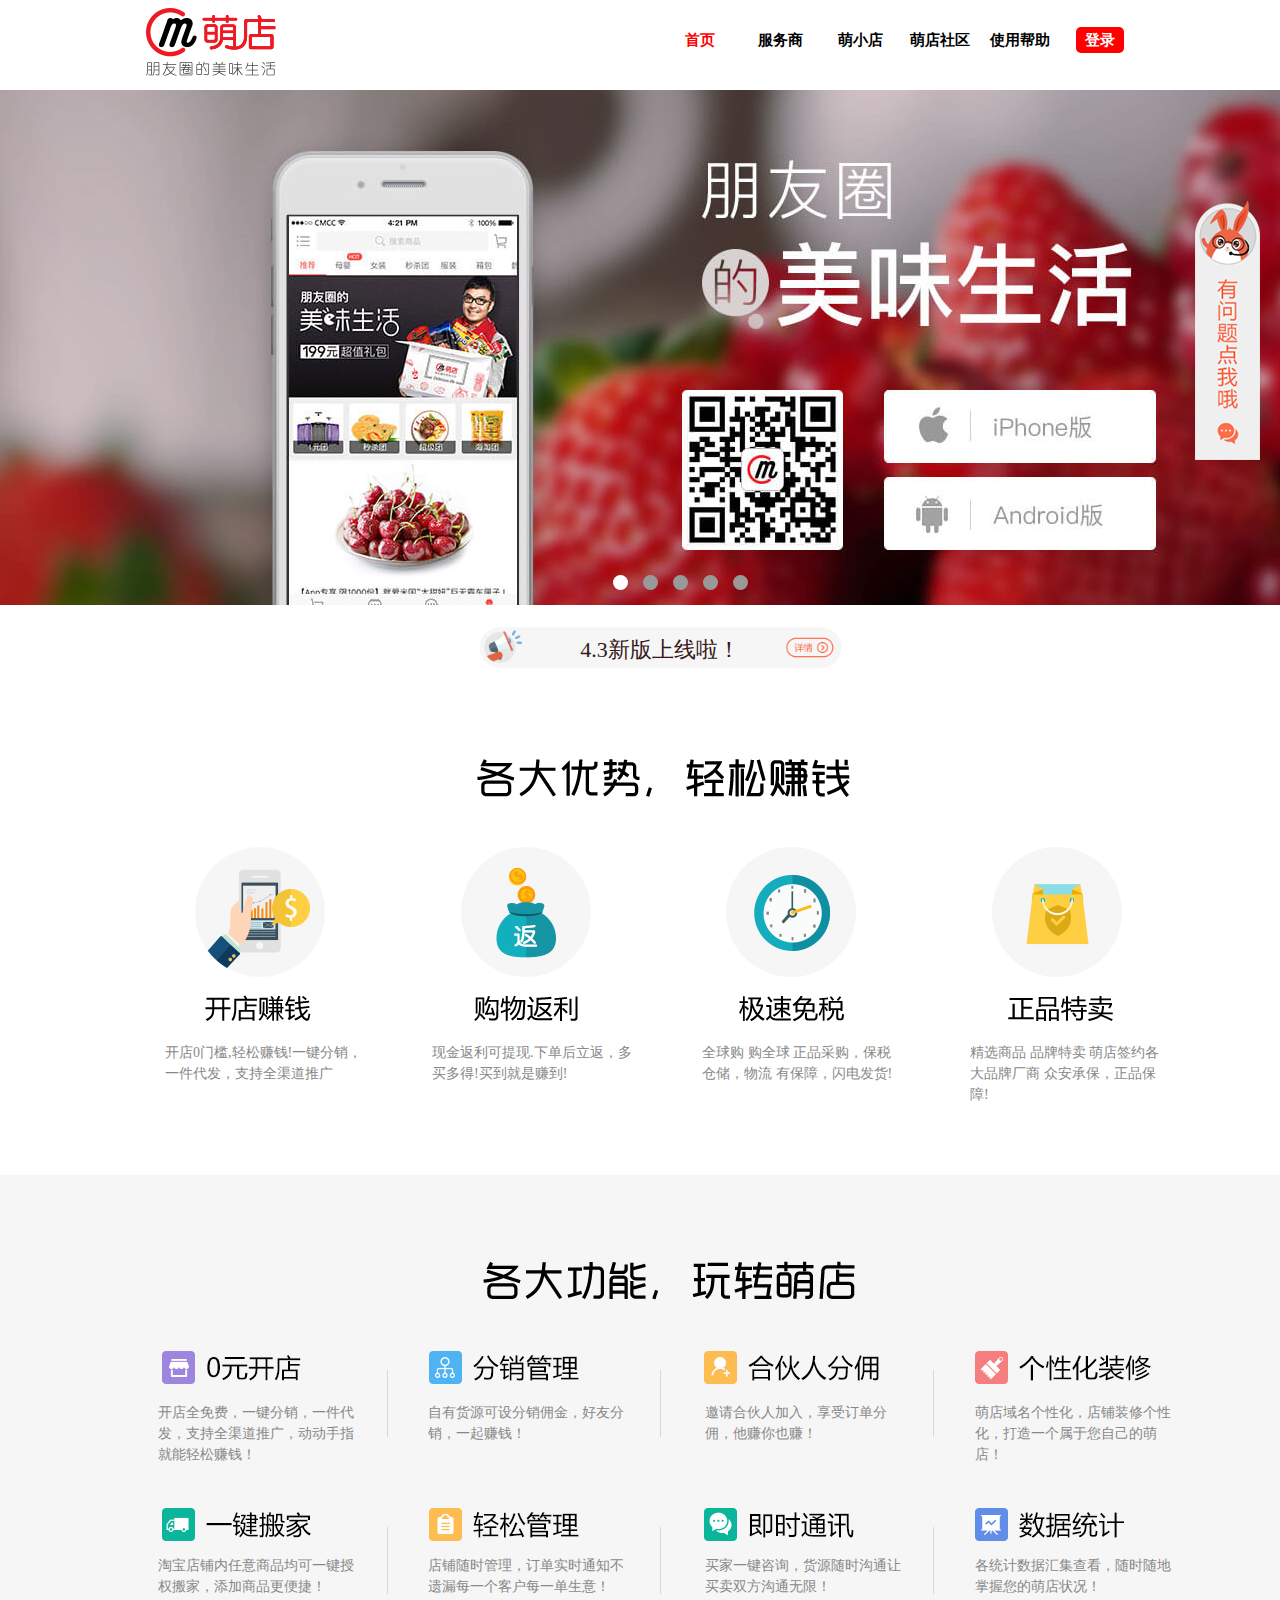
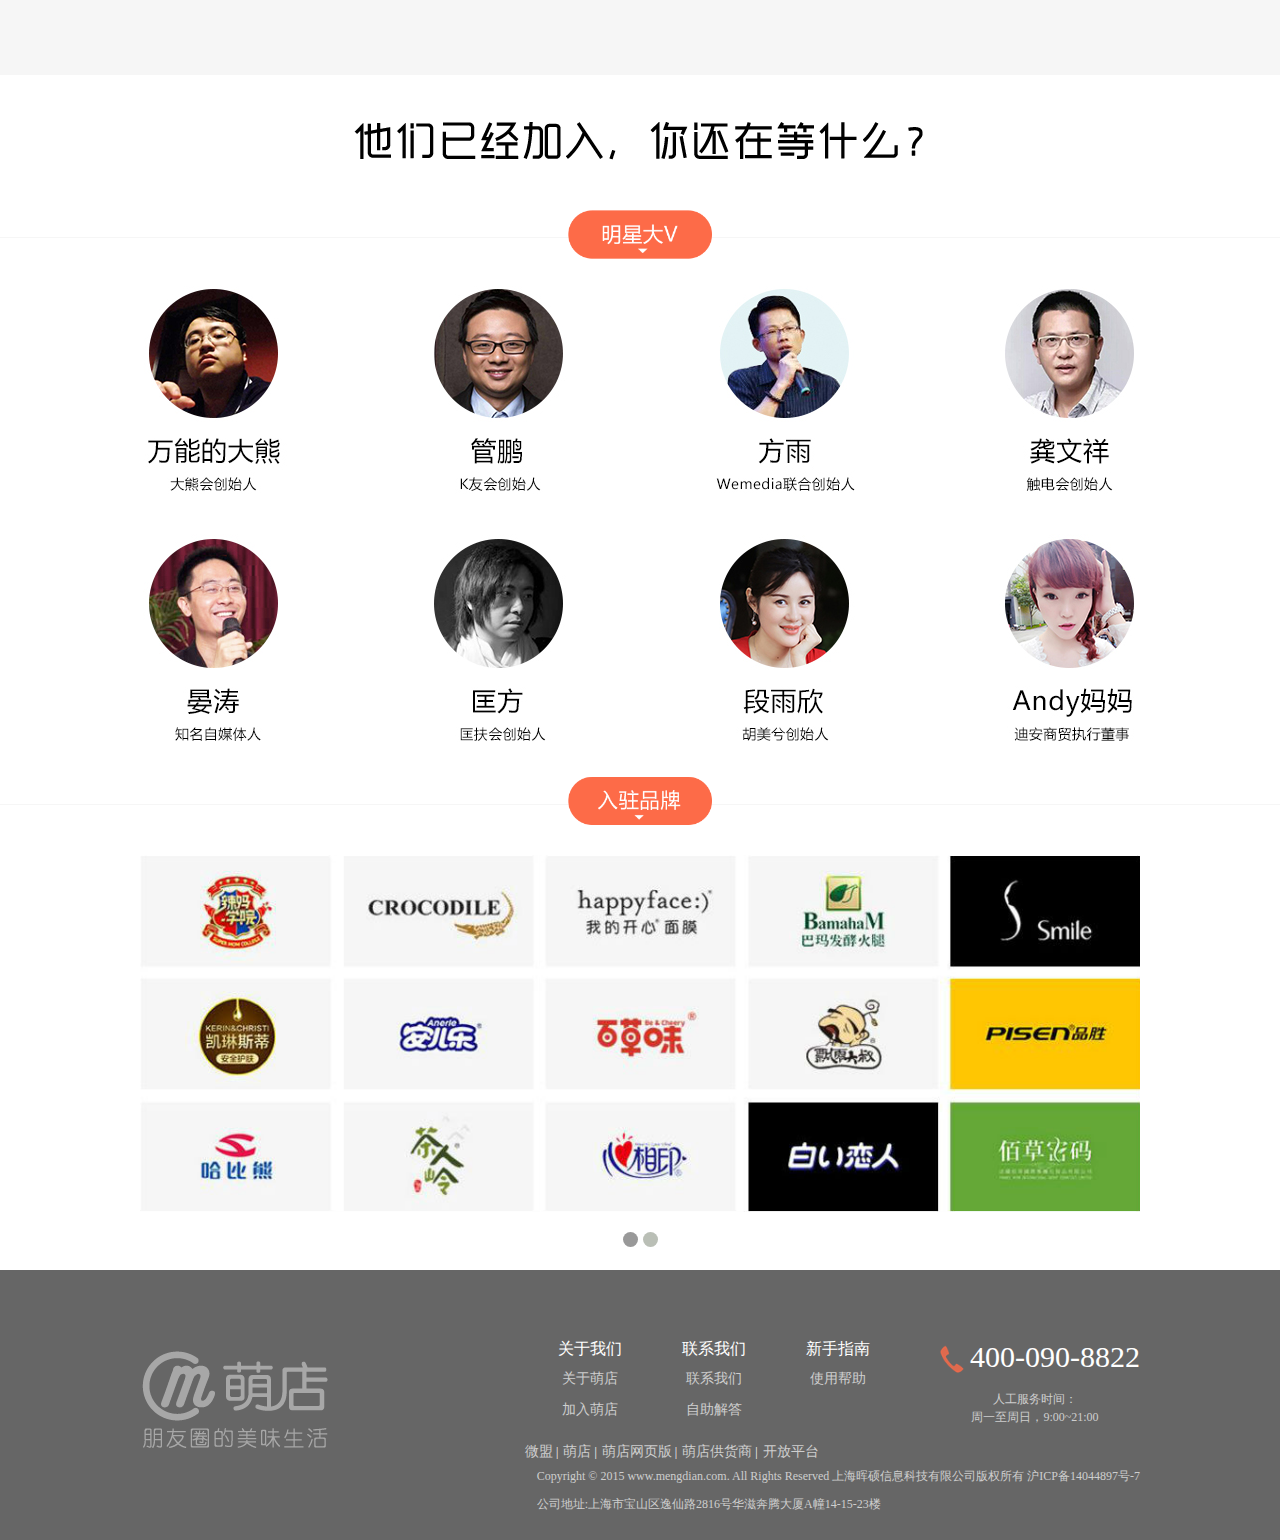
<file: index.html>
<html><head>
    <meta charset="utf-8">
    <title>萌店-手机开店萌萌哒！</title>
    <meta name="description" content="萌店帮助微商卖家在手机上免费开店,微商在所有交易过程中不收取任何手续费.支持多种方式付款,快捷方便.支持微商分享功能,赚取佣金功能,客户管理功能等.">
    <meta name="keywords" content="萌店,微商,微盟">
    <link type="text/css" rel="stylesheet" href="css\bootstrap.min.css">
    <link type="text/css" rel="stylesheet" href="css\index.css">
    <link rel="shortcut icon" href="img\favicon.ico" type="image/x-icon">
  <script type="text/javascript" src="js/banner.js"></script>
  <link type="text/css" rel="stylesheet" href="css/banner.css">
  <script type="text/javascript"  src="js/jquery.js" ></script>
  <script type="text/javascript"  src="js/index.js" ></script>
  <script type="text/javascript" src="js/banner2.js"></script>
  <link type="text/css" rel="stylesheet" href="css/banner2.css">
  </head>
<body onload="innit();innit2()">
    <div class="top-head">
      <div class="min">
        <img src="img\md-logo.png" alt="萌店logo">
        <ul class="headul">
          <li>
            <a href="index.html" style="color: red;">首页</a>

          </li>

          <li>
            <a href="fuwushang.html">服务商</a>
          </li>
          <li>
            <a href="https://chenchen02.github.io/mengxd/">萌小店</a>
          </li>
          <li>
            <a>萌店社区</a>
          </li>
          <li>
            <a href="help1.html">使用帮助</a>
          </li>
          <li>
            <a class="delnglu" href="login?=login">登录</a>
          </li>
        </ul>
      </div>
    </div>

    <div class="banner1">
      <div id="imges1">
        <img  src="img/banner1.jpg" id="tua1" class="show" onmouseover="stop1()" onmouseout="innit()"/>
        <img src="img/banner2.jpg" id="tua2" onmouseover="stop1()" onmouseout="innit()" />
        <img src="img/banner3.jpg" id="tua3" onmouseover="stop1()" onmouseout="innit()"/>
        <img src="img/banner4.jpg" id="tua4" onmouseover="stop1()" onmouseout="innit()" />
        <img src="img/banner5.jpg" id="tua5" onmouseover="stop1()" onmouseout="innit()" />

        <div id="number1">
          <ul>
            <li id="numa1" class="show" onmouseover="point(this.innerHTML)" onmouseout="innit()">1</li>
            <li id="numa2" onmouseover="point(this.innerHTML)">2</li>
            <li id="numa3" onmouseover="point(this.innerHTML)">3</li>
            <li id="numa4" onmouseover="point(this.innerHTML)">4</li>
            <li id="numa5"  onmouseover="point(this.innerHTML)" onmouseout="innit()">5</li>
          </ul>
        </div>

      </div>
    </div>
  <div class="notify">
<div class="message" ><span> 4.3新版上线啦！</span> </div>
  </div>


    <div class="strengths">
      <div class="main">
        <img src="img\p3.png" >
        <div class="atxt">开店0门槛,轻松赚钱!一键分销，一件代发，支持全渠道推广</div>
        <div class="atxt atxt2">现金返利可提现.下单后立返，多买多得!买到就是赚到!</div>
        <div class="atxt atxt3">全球购 购全球 正品采购，保税仓储，物流 有保障，闪电发货!</div>
        <div class="atxt atxt4">精选商品 品牌特卖 萌店签约各大品牌厂商 众安承保，正品保障!</div>
      </div>

    </div>

    <div class="function">
      <div class="main">
        <img src="img\p2.jpg" >

        <div class="txt">开店全免费，一键分销，一件代发，支持全渠道推广，动动手指就能轻松赚钱！</div>
        <div class="txt txt2">自有货源可设分销佣金，好友分销，一起赚钱！</div>
        <div class="txt txt3">邀请合伙人加入，享受订单分佣，他赚你也赚！</div>
        <div class="txt txt4">萌店域名个性化，店铺装修个性化，打造一个属于您自己的萌店！</div>
        <div class="txt txt5">淘宝店铺内任意商品均可一键授权搬家，添加商品更便捷！</div>
        <div class="txt txt6">店铺随时管理，订单实时通知不遗漏每一个客户每一单生意！</div>
        <div class="txt txt7">买家一键咨询，货源随时沟通让买卖双方沟通无限！</div>
        <div class="txt txt8">各统计数据汇集查看，随时随地掌握您的萌店状况！</div>
      </div>

    </div>

<div class="star">
  <div class="starmin">
<img src="img\p4-1.png">
    <div class="starbox">
      <img style="width:150px" src="img\p4-2.png">

    </div>
    <img src="img\p4-3.jpg">
  </div>

</div>
<div class="brands">

  <div class="brandsbox" >
    <img src="img\p5-1.png">

  </div>


</div>

    <div class="banner2">
      <div id="imges2">
        <img  src="img/banner20.jpg" id="tub1" class="show" onmouseover="stop2()" onmouseout="innit2()"/>
        <img src="img/banner21.jpg" id="tub2" onmouseover="stop2()" onmouseout="innit2()" />


        <div id="number2">
          <ul>
            <li id="numb1" class="show" onmouseover="pointb(this.innerHTML)" onmouseout="innit2()">1</li>
            <li id="numb2" onmouseover="pointb(this.innerHTML)">2</li>

          </ul>
        </div>

      </div>
    </div>

<div class="foot">
  <div class="footmin">
    <img src="img\footer-logo.png">
<div class="footright">
<ul>
  <li>
    <h3>关于我们</h3>
    <p><a>关于萌店</a></p>
    <p><a>加入萌店</a></p>
  </li>
  <li>
    <h3>联系我们</h3>
    <p><a>联系我们</a></p>
    <p><a>自助解答</a></p>
  </li>
  <li>
    <h3>新手指南</h3>
    <p><a>使用帮助</a></p>
  </li>
<li>
  <h2><img src="img\footer-tel.png">400-090-8822</h2>
  <p>人工服务时间：<br>周一至周日，9:00~21:00</p>

</li>

</ul>
  <p>
  <ul class="footer-link">
    <li><a >微盟</a>&nbsp;|&nbsp;</li>
    <li><a >萌店</a>&nbsp;|&nbsp;</li>
    <li><a >萌店网页版</a>&nbsp;|&nbsp;</li>
    <li><a >萌店供货商</a>&nbsp;|&nbsp;</li>
    <li><a >开放平台</a></li>
  </ul>
  </p>
</div>
    <div class="banq"><p>Copyright © 2015 www.mengdian.com. All Rights Reserved 上海晖硕信息科技有限公司版权所有   沪ICP备14044897号-7</p>
      <p>公司地址:上海市宝山区逸仙路2816号华滋奔腾大厦A幢14-15-23楼</p></div>

  </div>
</div>

    <div class="float">
      <div class="floatmain" >
        <img src="img\icon-zixun.png">
        <a class="icontop" ></a>
      </div>
    </div>

<div class="notify2">
<div class="notifymain">
<p class="notifymain-p">4.3新版上线啦！ </p>
  <img class="close" src="img\post-close.png">
<div class="nr">
<div>
  <p>朋友圈的美味生活，从“新”开始</p>
</div>
</div>
</div>

</div>

</body></html>
</file>
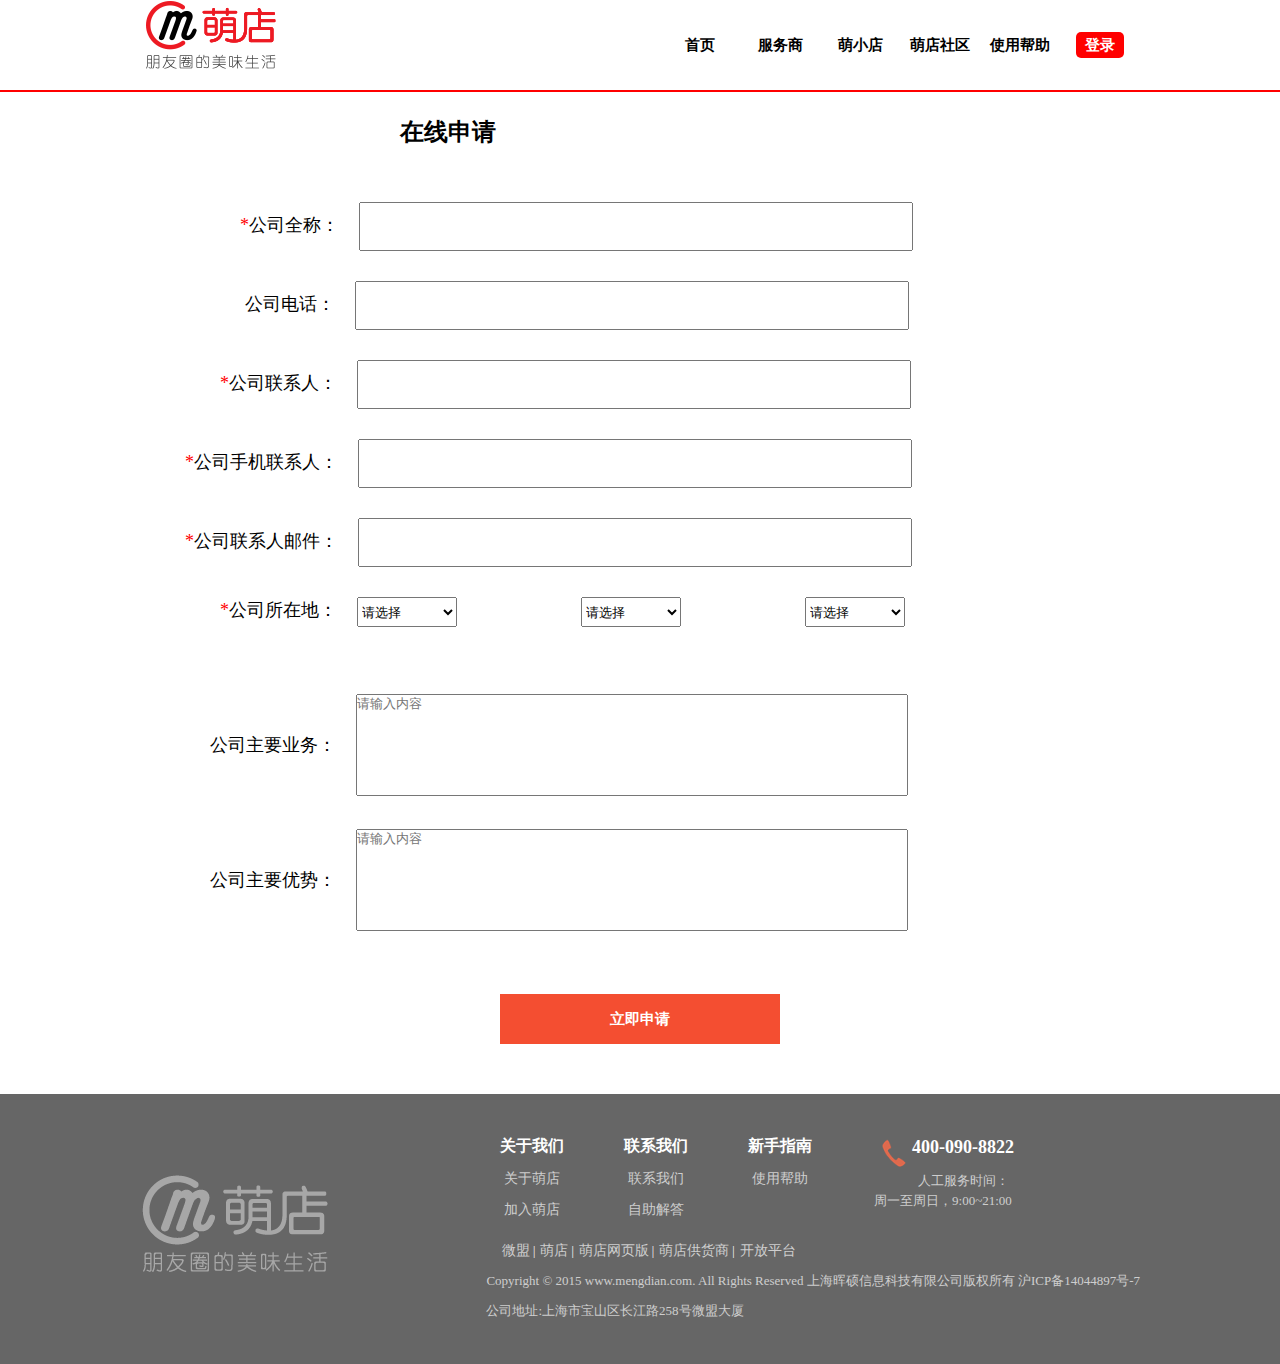
<file: apply.html>
<!DOCTYPE html>
<html lang="en">
<head>
    <meta charset="UTF-8">
    <title>在线申请</title>
    <link type="text/css" rel="stylesheet" href="css\apply.css">
</head>
<body>
<div class="top-head">
    <div class="min">
        <img src="img\md-logo.png" alt="萌店logo">
        <ul class="headul">
            <li>
                <a href="index.html">首页</a>
            </li>

            <li>
                <a href="fuwushang.html">服务商</a>
            </li>
            <li>
                <a href="https://chenchen02.github.io/mengxd/">萌小店</a>
            </li>
            <li>
                <a>萌店社区</a>
            </li>
            <li>
                <a  href="help1.html">使用帮助</a>
            </li>
            <li>
                <a class="delnglu" href="login.html">登录</a>
            </li>
        </ul>
    </div>
</div>
<h1 class="shenqing" style="height: 80px;display: block;margin-left:400px ;line-height: 80px;">在线申请</h1>
<table class="biaodan">
   <tbody>
   <tr><td><span>*</span>公司全称：<input type="text"></td></tr>
   <tr><td><span>&nbsp</span>公司电话：<input type="text"></td></tr>
   <tr><td style="margin-left: 80px"><span>*</span>公司联系人：<input type="text"></td></tr>
   <tr><td style="margin-left: 45px"><span>*</span>公司手机联系人：<input type="text"></td></tr>
   <tr><td style="margin-left: 45px"><span>*</span>公司联系人邮件：<input type="text"></td></tr>
   <tr><td style="margin-left: 80px"><span>*</span>公司所在地：<ul><li>
       <select>
       <option>请选择</option>
       <option>北京</option>
   </select>
   </li>
       <li>
           <select>
               <option>请选择</option>
               <option>北京市</option>
           </select>
       </li>
       <li>
           <select>
               <option>请选择</option>
               <option>东城区</option>
               <option>西城区</option>
           </select>
       </li>
   </ul></div></td></tr>

   <tr><td style="margin-left: 70px">公司主要业务：<textarea placeholder="请输入内容" ></textarea></td></tr>

   <tr><td style="margin-left: 70px">公司主要优势：<textarea placeholder="请输入内容" ></textarea></td></tr>


   </tbody>

</table>
<div class="lijishenq ws1000"><input type="button" value="立即申请"></div>
<div class="foot">
    <div class="footmin">
        <img src="img\footer-logo.png">
        <div class="footright">
            <ul>
                <li>
                    <h3>关于我们</h3>
                    <p><a>关于萌店</a></p>
                    <p><a>加入萌店</a></p>
                </li>
                <li>
                    <h3>联系我们</h3>
                    <p><a>联系我们</a></p>
                    <p><a>自助解答</a></p>
                </li>
                <li>
                    <h3>新手指南</h3>
                    <p><a>使用帮助</a></p>
                </li>
                <li>
                    <h2><img src="img\footer-tel.png">400-090-8822</h2>
                    <p>人工服务时间：<br>周一至周日，9:00~21:00</p>

                </li>

            </ul>
            <p>
            <ul class="footer-link">
                <li><a >微盟</a>&nbsp;|&nbsp;</li>
                <li><a >萌店</a>&nbsp;|&nbsp;</li>
                <li><a >萌店网页版</a>&nbsp;|&nbsp;</li>
                <li><a >萌店供货商</a>&nbsp;|&nbsp;</li>
                <li><a >开放平台</a></li>
            </ul>
            </p>
        </div>
        <div class="banq"><p>Copyright © 2015 www.mengdian.com. All Rights Reserved 上海晖硕信息科技有限公司版权所有   沪ICP备14044897号-7</p>
            <p>公司地址:上海市宝山区长江路258号微盟大厦</p></div>





</body>
</html>
</file>
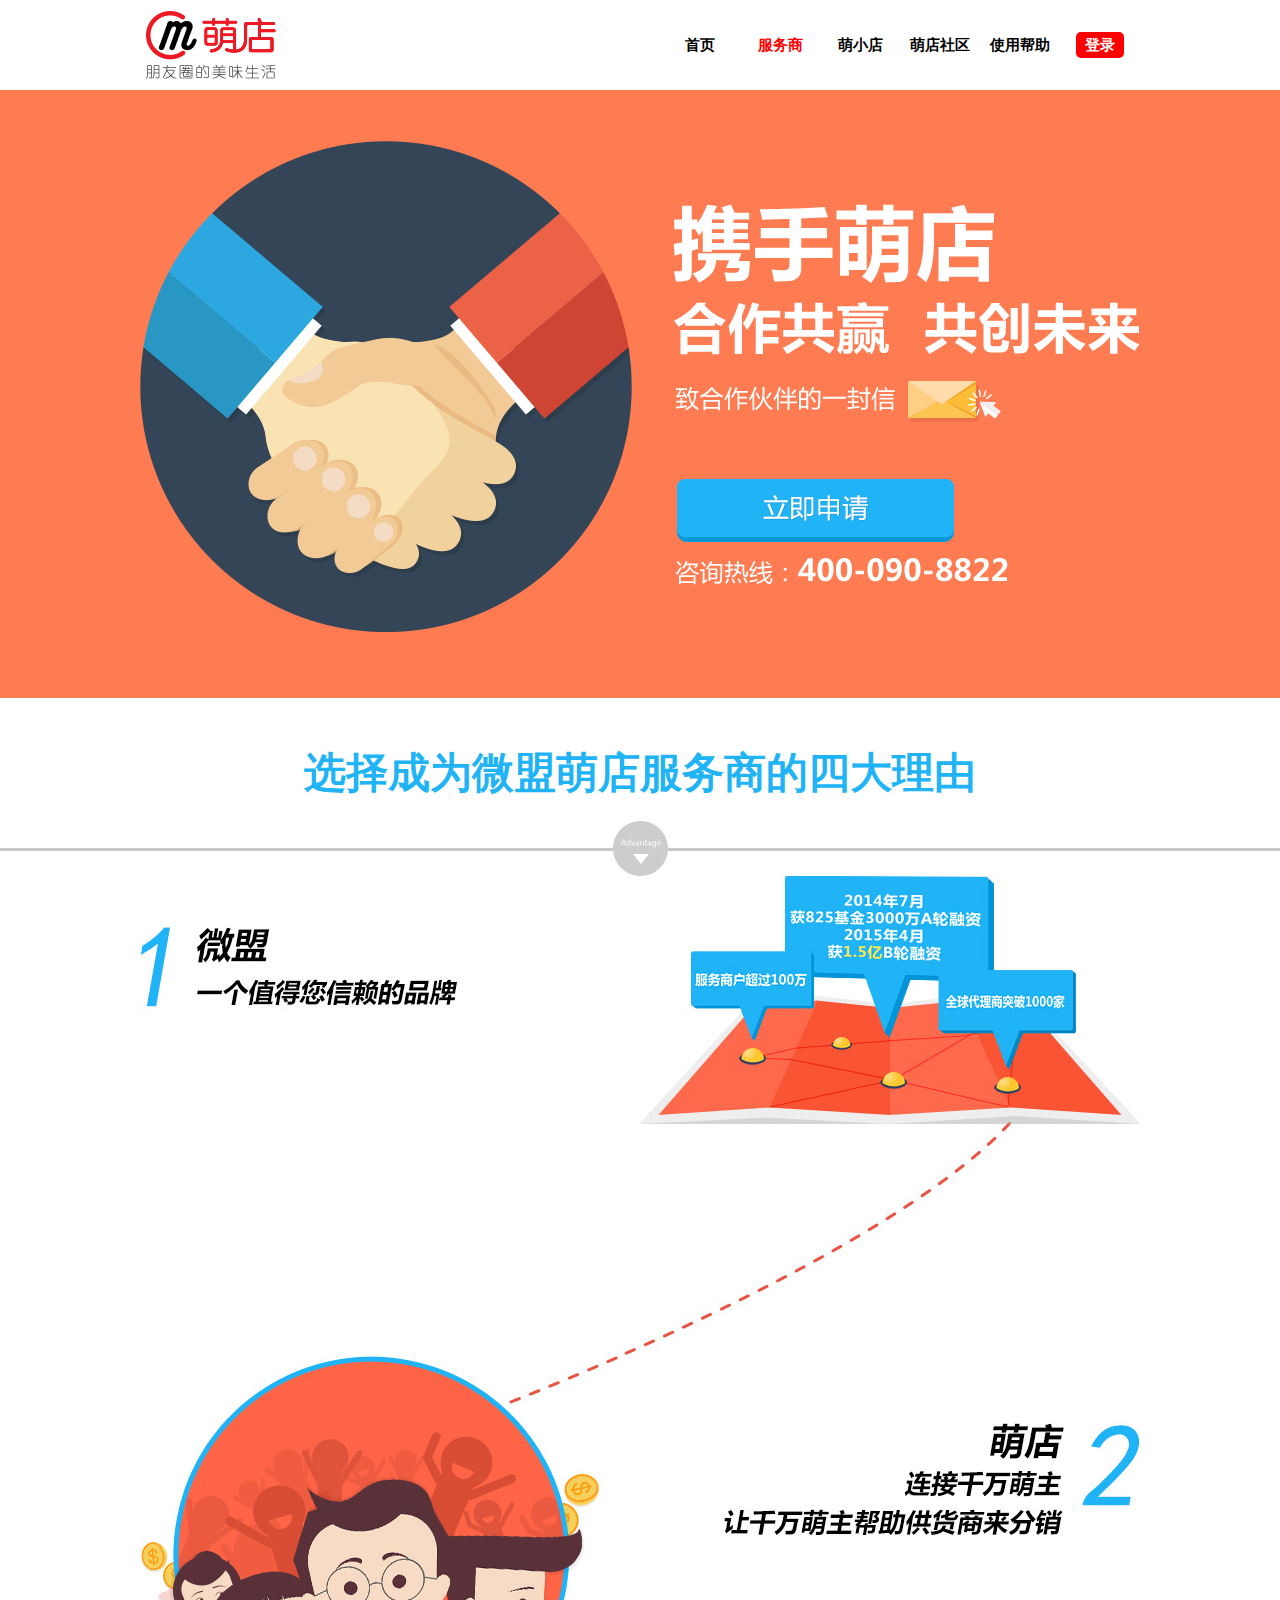
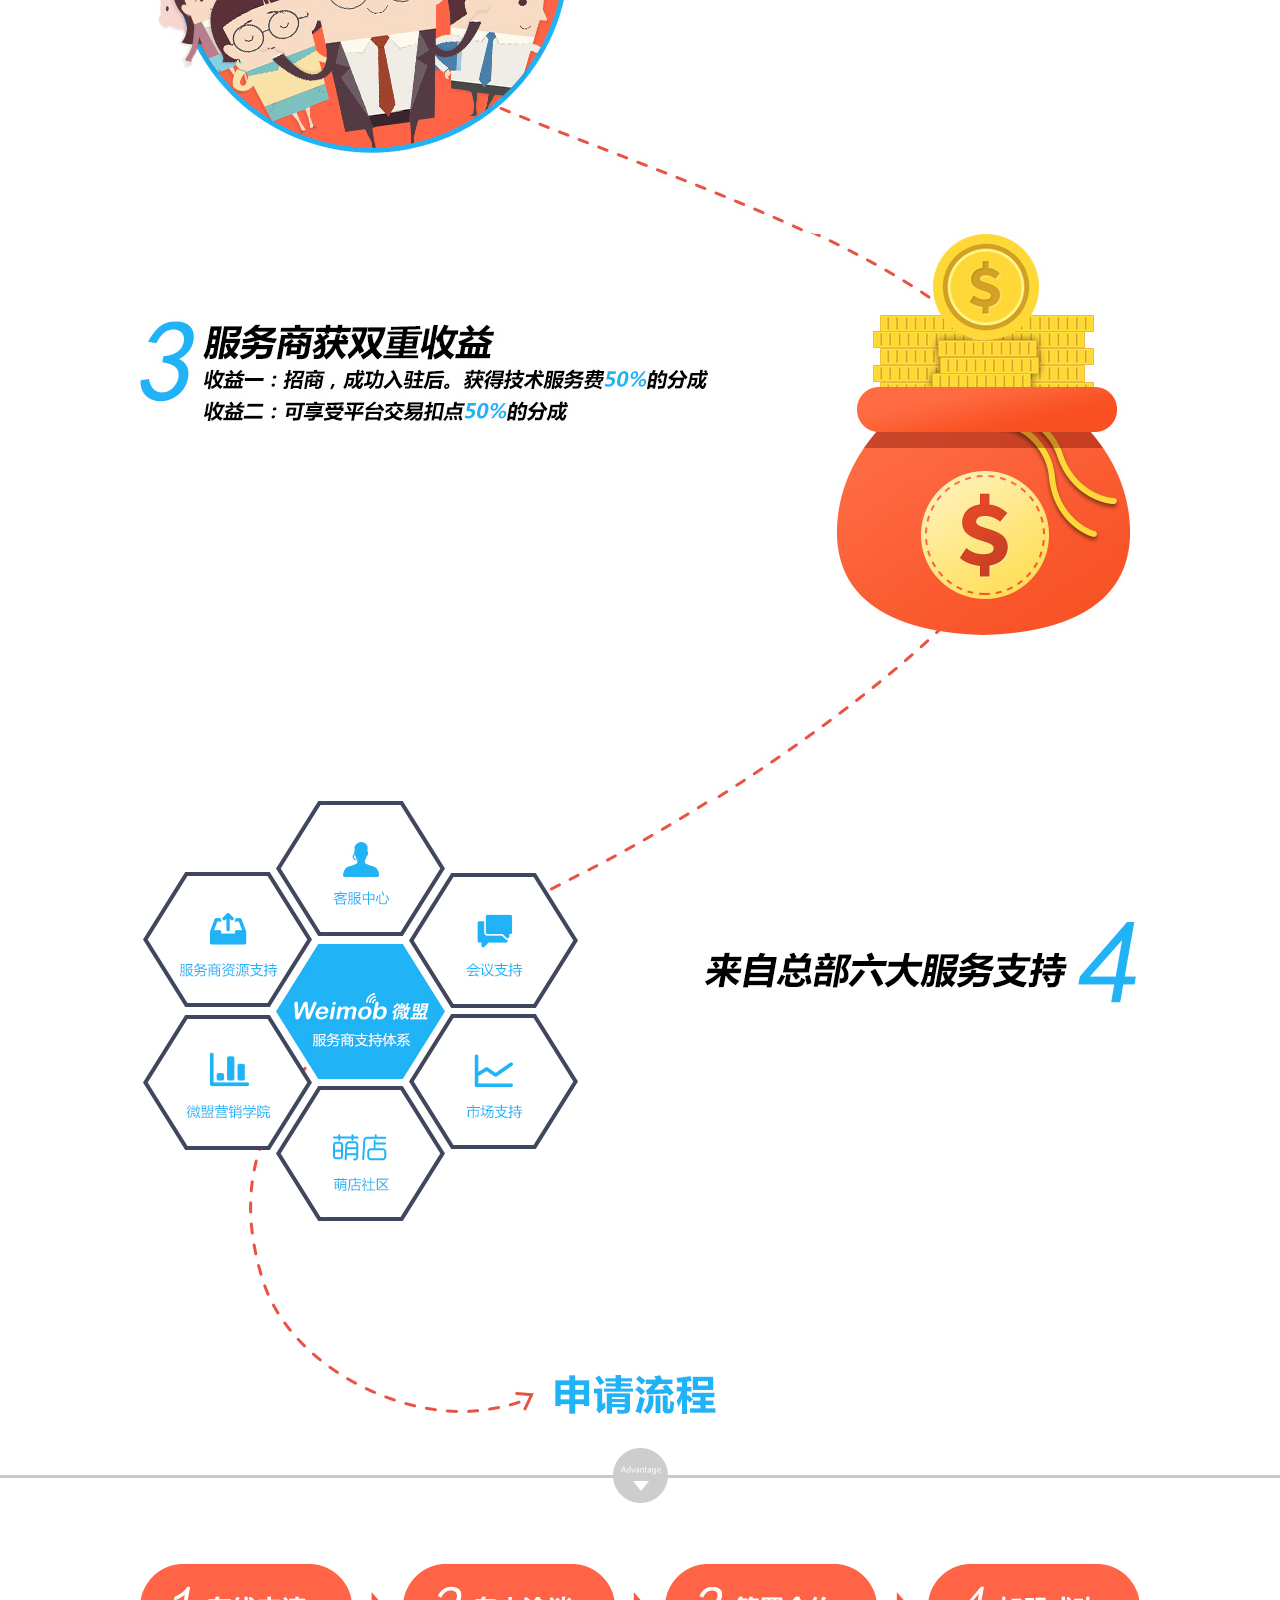
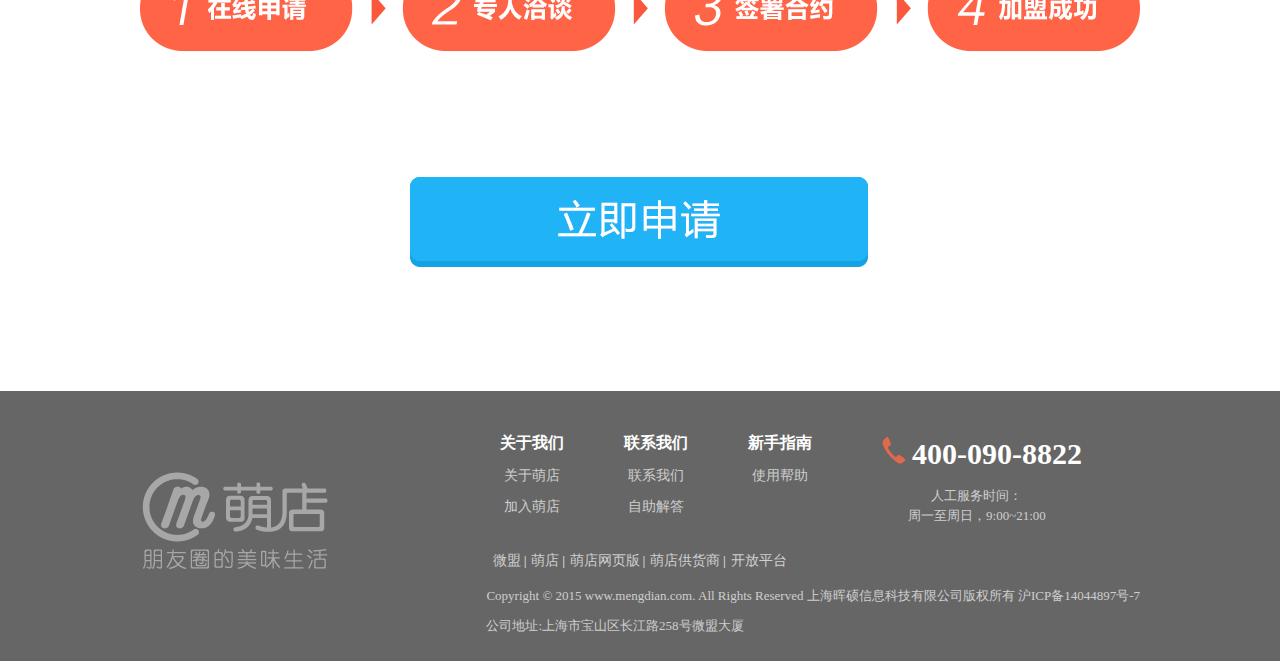
<file: fuwushang.html>
<!DOCTYPE html>
<html lang="en">
<head>
    <meta charset="UTF-8">
    <title>服务商-萌店</title>
    <link type="text/css" rel="stylesheet" href="css/fuwushang.css">
</head>
<body>
<div class="top-head">
    <div class="min">
        <img src="img\md-logo.png" alt="萌店logo">
        <ul class="headul">
            <li>
                <a href="index.html">首页</a>
            </li>

            <li>
                <a href="fuwushang.html" style="color: red">服务商</a>
            </li>
            <li>
                <a href="https://chenchen02.github.io/mengxd/">萌小店</a>
            </li>
            <li>
                <a>萌店社区</a>
            </li>
            <li>
                <a href="help1.html">使用帮助</a>
            </li>
            <li>
                <a class="delnglu" href="login.html">登录</a>
            </li>
        </ul>
    </div>
</div>

<div class="headbg">
    <div class="headbg-min">

        <span class="shenqing"><a href="#"></a></span>
    </div></div>
<h1 class="fonth1">选择成为微盟萌店服务商的四大理由</h1>
    <div class="line"></div>
    <div class="linimg"></div>
<div class="liyou1 liyou"></div>
<div class="liyou2 liyou"></div>
<div class="liyou3 liyou"></div>
<div class="liyou4 liyou"></div>
<div style="height: 60px;display: block;"></div>
<div class="line"></div>
<div class="linimg"></div>
<div style="height: 60px;display: block;"></div>
<div class="liyou5 liyou"></div>
<div class="liyou6 liyou">
    <a href="apply.html"></a>

</div>
<div class="foot">
    <div class="footmin">
        <img src="img\footer-logo.png">
        <div class="footright">
            <ul>
                <li>
                    <h3>关于我们</h3>
                    <p><a>关于萌店</a></p>
                    <p><a>加入萌店</a></p>
                </li>
                <li>
                    <h3>联系我们</h3>
                    <p><a>联系我们</a></p>
                    <p><a>自助解答</a></p>
                </li>
                <li>
                    <h3>新手指南</h3>
                    <p><a>使用帮助</a></p>
                </li>
                <li>
                    <h2><img src="img\footer-tel.png">400-090-8822</h2>
                    <p>人工服务时间：<br>周一至周日，9:00~21:00</p>

                </li>

            </ul>
            <p>
            <ul class="footer-link">
                <li><a >微盟</a>&nbsp;|&nbsp;</li>
                <li><a >萌店</a>&nbsp;|&nbsp;</li>
                <li><a >萌店网页版</a>&nbsp;|&nbsp;</li>
                <li><a >萌店供货商</a>&nbsp;|&nbsp;</li>
                <li><a >开放平台</a></li>
            </ul>
            </p>
        </div>
        <div class="banq"><p>Copyright © 2015 www.mengdian.com. All Rights Reserved 上海晖硕信息科技有限公司版权所有   沪ICP备14044897号-7</p>
            <p>公司地址:上海市宝山区长江路258号微盟大厦</p></div>



</body>
</html>
</file>
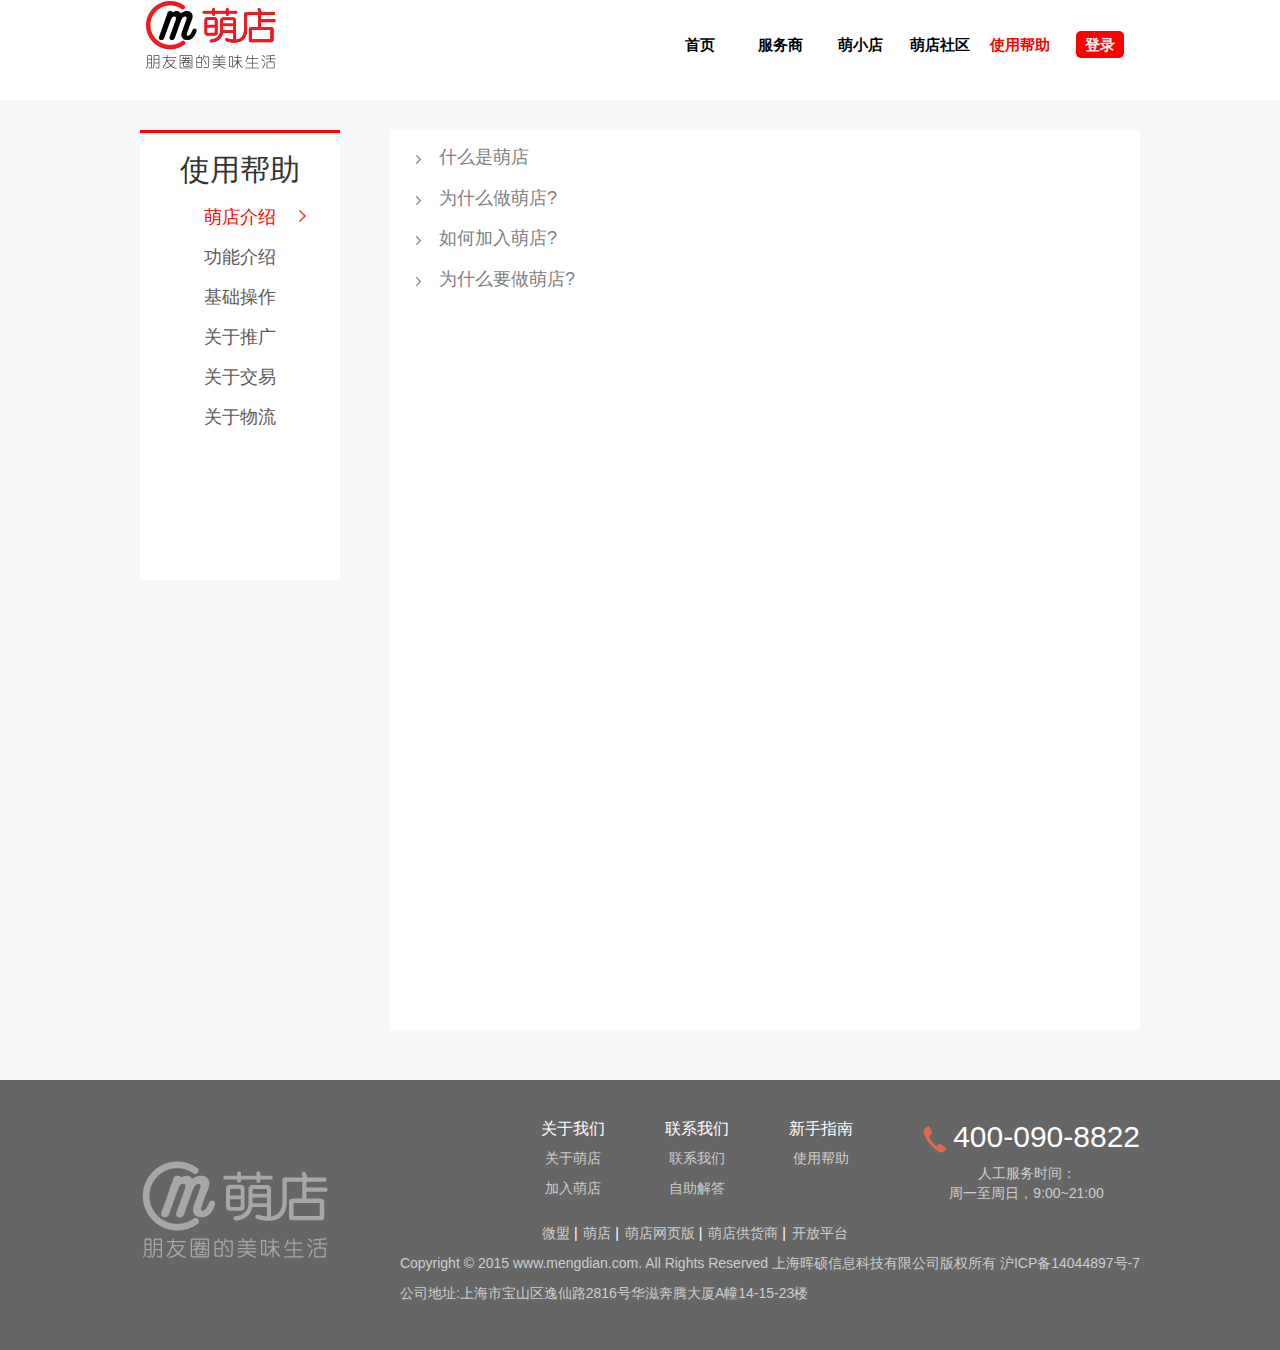
<file: help1.html>
<html><head>
    <meta charset="utf-8">
    <title>使用帮助-萌店-手机开店！</title>
    <meta name="description" content="萌店帮助微商卖家在手机上免费开店,微商在所有交易过程中不收取任何手续费.支持多种方式付款,快捷方便.支持微商分享功能,赚取佣金功能,客户管理功能等.">
    <meta name="keywords" content="萌店,微商,微盟">
    <link type="text/css" rel="stylesheet" href="css\bootstrap.min.css">
    <link type="text/css" rel="stylesheet" href="css\help1.css">
    <link rel="shortcut icon" href="img\favicon.ico" type="image/x-icon">
  <script type="text/javascript" src="js\jquery.js"></script>
  <script type="text/javascript" src="js\help1.js"></script>
  </head><body>
    <div class="top-head">
      <div class="min">
        <img src="img\md-logo.png" alt="萌店logo">
        <ul class="headul">
          <li>
            <a href="index.html">首页</a>
          </li>

          <li>
            <a href="fuwushang.html">服务商</a>
          </li>
          <li>
            <a href="https://chenchen02.github.io/mengxd/">萌小店</a>
          </li>
          <li>
            <a>萌店社区</a>
          </li>
          <li>
            <a style="color:red;" href="help1.html">使用帮助</a>
          </li>
          <li>
            <a class="delnglu" href="login?c=login">登录</a>
          </li>
        </ul>
      </div>
    </div>

    <div class="help">
      <div class="helpmain">
      <div class="helpleft">
<h2>使用帮助</h2>
        <ul>
          <li><a href="help1.html" style="color: red;">萌店介绍</a> <img src="img\about-jt.png" alt="萌店logo"></li>
          <li><a href="help2.html">功能介绍</a></li>
          <li><a href="help3.html">基础操作</a></li>
          <li><a href="help4.html">关于推广</a></li>
          <li><a href="help5.html">关于交易</a></li>
          <li><a href="help6.html">关于物流</a></li>
        </ul>
      </div>
        <div class="helpright">
<div class="question">
  <img src="img\help2.png" alt="萌店logo"><a class="topic" >什么是萌店</a>
  <div class="answer">
    <p>萌店是微盟旗下基于人与人之间的信任关系，以消费者为中心的B2V2C的开店平台。作为移动端的新型产物，任何人下载萌店APP并注册手机号码后即可开通自己的萌店店铺，并通过一键分享到微信、微博、qq等SNS平台来宣传自己的店铺并促成交易，降低了开店的门槛和复杂手续，且不收任何费用。</p>
    <img src="img\1-1-1-1.png" alt="萌店logo">
    <p class="up"><img src="img\help3.png" alt="萌店logo">收起</p>
  </div>
</div>

          <div class="question">
            <img src="img\help2.png" alt="萌店logo"><a class="topic">为什么做萌店? </a>
            <div class="answer">
              <p>互联网+以及移动互联网是目前电子商务发展的主要趋势，在这个大趋势的驱动下，顺应出现了微商模式，微商经过了一年的高速发展以后，进入了代理混乱，商品质量参差不齐等现状。萌店目前的形式是最先进的微商形式，它通过筛选合格的供应商，做到了控制货源，同时能帮助个人用户将朋友圈流量变现，碎片化时间利用。微商已死，萌店永生。</p>

              <p class="up"><img src="img\help3.png" alt="萌店logo">收起</p>
            </div>
          </div>
          <div class="question">
            <img src="img\help2.png" alt="萌店logo"><a class="topic">如何加入萌店?</a>
            <div class="answer">
              <p>1）萌主：</p>
              <img src="img\1-3-1-1.png" alt="萌主">
              <p class="border0">可使用微信登录，QQ，微博进行登录，可用手机号进行注册。</p>
              <p class="border0">2）供货商：</p>
              <p class="border0">方法一：向微盟微商事业部招商部提交申请</p>
              <p class="border0">方法二：向微盟萌店授权服务商提交申请</p>
              <p class="border0">方法三：</p>
              <img src="img\1-3-2-1.png">
              <p class="up"><img src="img\help3.png" alt="萌店logo">收起</p>
            </div>
          </div>

          <div class="question">
            <img src="img\help2.png" alt="萌店logo"><a class="topic">为什么要做萌店? </a>
            <div class="answer">
              <p>互联网+以及移动互联网是目前电子商务发展的主要趋势，在这个大趋势的驱动下，顺应出现了微商模式，微商经过了一年的高速发展以后，进入了代理混乱，商品质量参差不齐等现状。萌店目前的形式是最先进的微商形式，它通过筛选合格的供应商，做到了控制货源，同时能帮助个人用户将朋友圈流量变现，碎片化时间利用。微商已死，萌店永生。</p>

              <p class="up"><img src="img\help3.png" alt="萌店logo">收起</p>
            </div>
          </div>
        </div>

      </div>

    </div>



    <div class="foot">
      <div class="footmin">
        <img src="img\footer-logo.png">
        <div class="footright">
          <ul>
            <li>
              <h3>关于我们</h3>
              <p><a>关于萌店</a></p>
              <p><a>加入萌店</a></p>
            </li>
            <li>
              <h3>联系我们</h3>
              <p><a>联系我们</a></p>
              <p><a>自助解答</a></p>
            </li>
            <li>
              <h3>新手指南</h3>
              <p><a>使用帮助</a></p>
            </li>
            <li>
              <h2><img src="img\footer-tel.png">400-090-8822</h2>
              <p>人工服务时间：<br>周一至周日，9:00~21:00</p>

            </li>

          </ul>
          <p>
          <ul class="footer-link">
            <li><a >微盟</a>&nbsp;|&nbsp;</li>
            <li><a >萌店</a>&nbsp;|&nbsp;</li>
            <li><a >萌店网页版</a>&nbsp;|&nbsp;</li>
            <li><a >萌店供货商</a>&nbsp;|&nbsp;</li>
            <li><a >开放平台</a></li>
          </ul>
          </p>
        </div>
        <div class="banq"><p>Copyright © 2015 www.mengdian.com. All Rights Reserved 上海晖硕信息科技有限公司版权所有   沪ICP备14044897号-7</p>
          <p>公司地址:上海市宝山区逸仙路2816号华滋奔腾大厦A幢14-15-23楼</p></div>

      </div>
    </div>

</body></html>
</file>
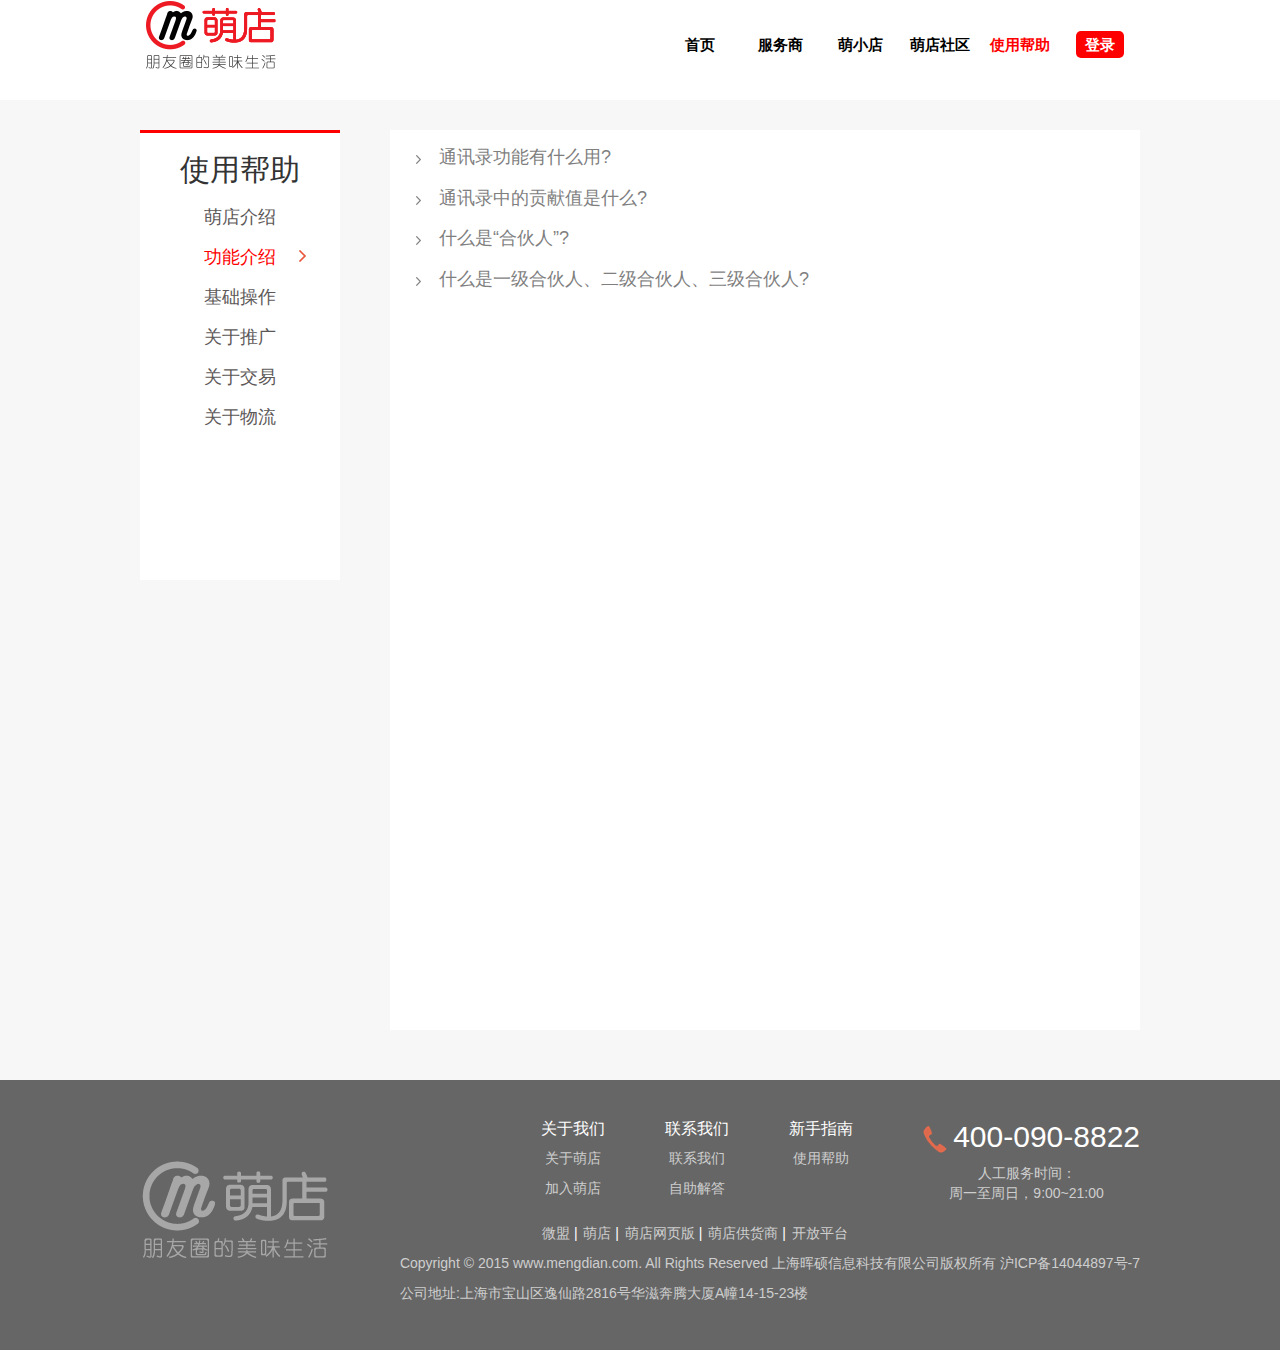
<file: help2.html>
<html><head>
    <meta charset="utf-8">
    <title>使用帮助-萌店-手机开店！</title>
    <meta name="description" content="萌店帮助微商卖家在手机上免费开店,微商在所有交易过程中不收取任何手续费.支持多种方式付款,快捷方便.支持微商分享功能,赚取佣金功能,客户管理功能等.">
    <meta name="keywords" content="萌店,微商,微盟">
    <link type="text/css" rel="stylesheet" href="css\bootstrap.min.css">
    <link type="text/css" rel="stylesheet" href="css\help1.css">
    <link rel="shortcut icon" href="img\favicon.ico" type="image/x-icon">
  <script type="text/javascript" src="js\jquery.js"></script>
  <script type="text/javascript" src="js\help1.js"></script>
  </head><body>
    <div class="top-head">
      <div class="min">
        <img src="img\md-logo.png" alt="萌店logo">
        <ul class="headul">
          <li>
            <a href="index.html">首页</a>
          </li>

          <li>
            <a href="fuwushang.html">服务商</a>
          </li>
          <li>
            <a href="https://chenchen02.github.io/mengxd/">萌小店</a>
          </li>
          <li>
            <a>萌店社区</a>
          </li>
          <li>
            <a style="color:red;" href="help1.html">使用帮助</a>
          </li>
          <li>
            <a class="delnglu" href="login.html">登录</a>
          </li>
        </ul>
      </div>
    </div>

    <div class="help">
      <div class="helpmain">
      <div class="helpleft">
<h2>使用帮助</h2>
        <ul>
          <li><a href="help1.html" >萌店介绍</a></li>
          <li><a href="help2.html" style="color: red;">功能介绍</a> <img src="img\about-jt.png" alt="萌店logo"></li>
          <li><a href="help3.html">基础操作</a></li>
          <li><a href="help4.html">关于推广</a></li>
          <li><a href="help5.html">关于交易</a></li>
          <li><a href="help6.html">关于物流</a></li>
        </ul>
      </div>
        <div class="helpright">
<div class="question">
  <img src="img\help2.png" alt="萌店logo"><a class="topic" >通讯录功能有什么用? </a>
  <div class="answer">
    <p>通过通讯录可以查看下级合伙人及数量，合伙人的销售额情况、联系方式。</p>

    <p class="up"><img src="img\help3.png" alt="萌店logo">收起</p>
  </div>
</div>

          <div class="question">
            <img src="img\help2.png" alt="萌店logo"><a class="topic">通讯录中的贡献值是什么?  </a>
            <div class="answer">
              <p class="border0">1）纯代销萌主的贡献值=合伙人以及二级合伙人给师傅带来的佣金总收入（即师傅通过合伙人关系获得的佣金总收入）；</p>
              <p class="border0">2）有自营分销商品（且设置了分佣比例）、代销商品的萌主，其贡献值除了师傅通过合伙人关系获得的佣金总收入以外，还包括商品本金部分（即商品价格-佣金）。</p>

              <p class="up"><img src="img\help3.png" alt="萌店logo">收起</p>
            </div>
          </div>
          <div class="question">
            <img src="img\help2.png" alt="萌店logo"><a class="topic">什么是“合伙人”? </a>
            <div class="answer">
              <p>合伙人即师傅的分销员，包括：①通过您的邀请链接成功注册，并登录激活的用户；②已注册激活用户，通过“找师傅”拜师成功的萌主。</p>

              <p class="up"><img src="img\help3.png" alt="萌店logo">收起</p>
            </div>
          </div>

          <div class="question">
            <img src="img\help2.png" alt="萌店logo"><a class="topic">什么是一级合伙人、二级合伙人、三级合伙人? </a>
            <div class="answer">
              <p>一级合伙人=师傅直接的合伙人；二级合伙人=一级合伙人的直接合伙人；三级合伙人=二级合伙人的直接合伙人，以此类推。</p>

              <p class="up"><img src="img\help3.png" alt="萌店logo">收起</p>
            </div>
          </div>
        </div>

      </div>

    </div>



    <div class="foot">
      <div class="footmin">
        <img src="img\footer-logo.png">
        <div class="footright">
          <ul>
            <li>
              <h3>关于我们</h3>
              <p><a>关于萌店</a></p>
              <p><a>加入萌店</a></p>
            </li>
            <li>
              <h3>联系我们</h3>
              <p><a>联系我们</a></p>
              <p><a>自助解答</a></p>
            </li>
            <li>
              <h3>新手指南</h3>
              <p><a>使用帮助</a></p>
            </li>
            <li>
              <h2><img src="img\footer-tel.png">400-090-8822</h2>
              <p>人工服务时间：<br>周一至周日，9:00~21:00</p>

            </li>

          </ul>
          <p>
          <ul class="footer-link">
            <li><a >微盟</a>&nbsp;|&nbsp;</li>
            <li><a >萌店</a>&nbsp;|&nbsp;</li>
            <li><a >萌店网页版</a>&nbsp;|&nbsp;</li>
            <li><a >萌店供货商</a>&nbsp;|&nbsp;</li>
            <li><a >开放平台</a></li>
          </ul>
          </p>
        </div>
        <div class="banq"><p>Copyright © 2015 www.mengdian.com. All Rights Reserved 上海晖硕信息科技有限公司版权所有   沪ICP备14044897号-7</p>
          <p>公司地址:上海市宝山区逸仙路2816号华滋奔腾大厦A幢14-15-23楼</p></div>

      </div>
    </div>

</body></html>
</file>
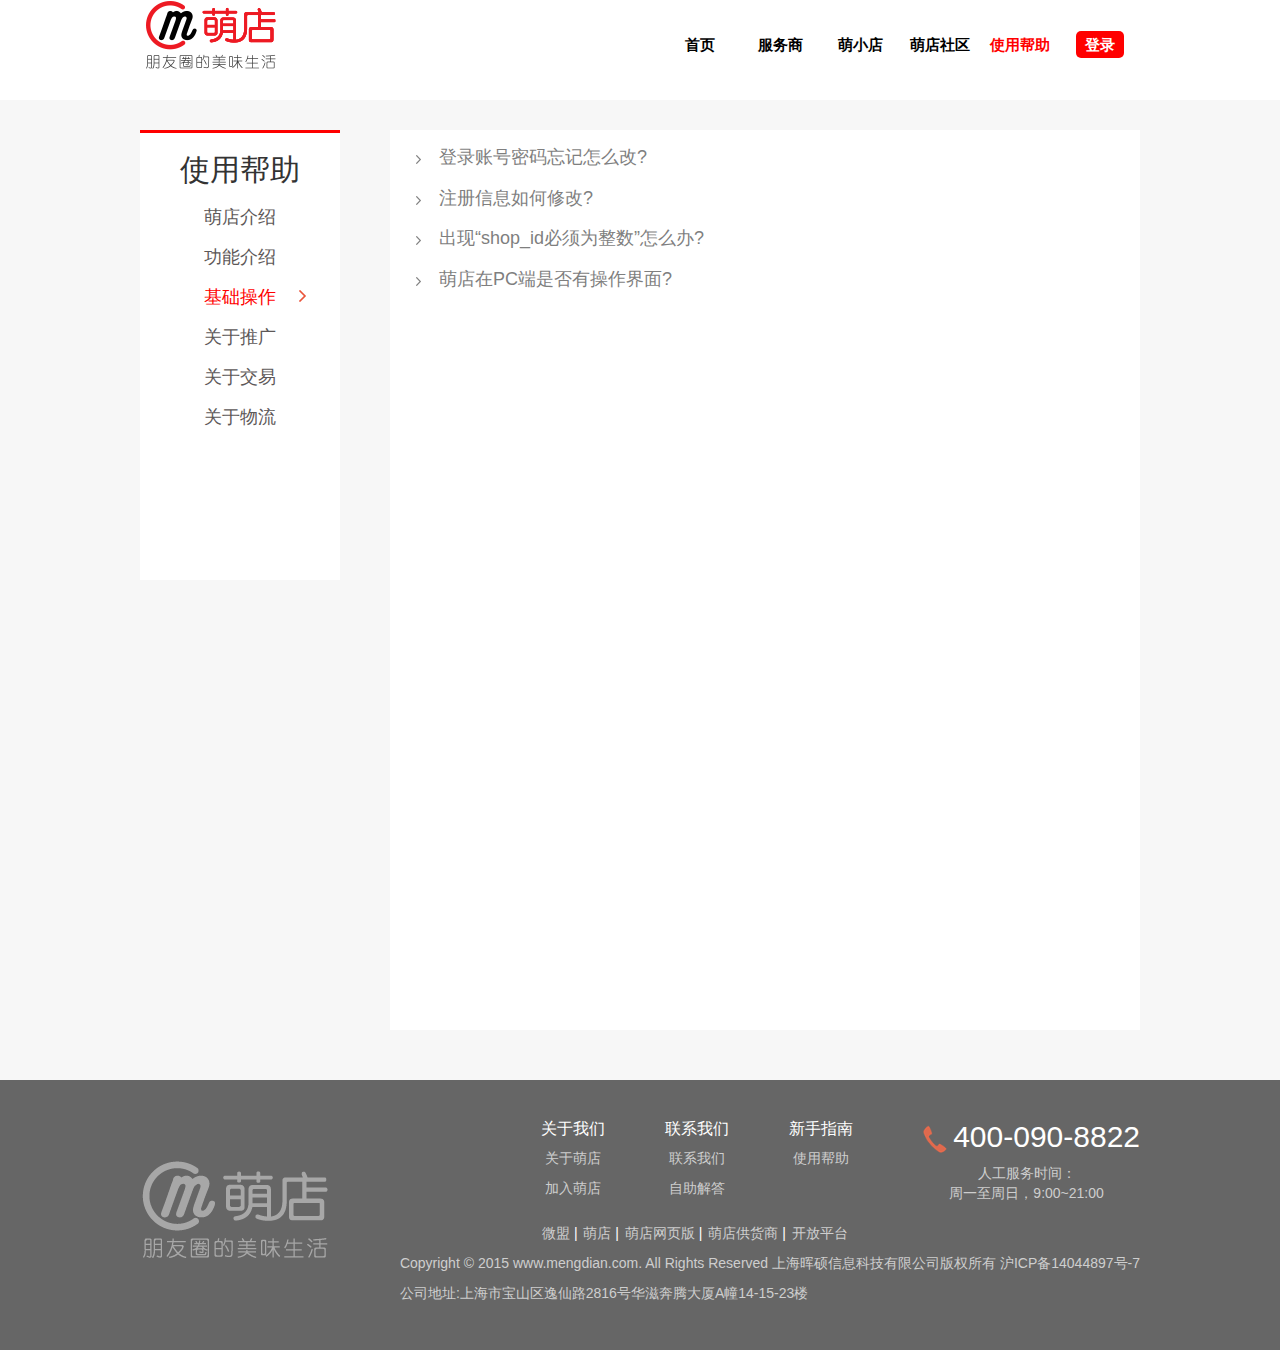
<file: help3.html>
<html><head>
    <meta charset="utf-8">
    <title>使用帮助-萌店-手机开店！</title>
    <meta name="description" content="萌店帮助微商卖家在手机上免费开店,微商在所有交易过程中不收取任何手续费.支持多种方式付款,快捷方便.支持微商分享功能,赚取佣金功能,客户管理功能等.">
    <meta name="keywords" content="萌店,微商,微盟">
    <link type="text/css" rel="stylesheet" href="css\bootstrap.min.css">
    <link type="text/css" rel="stylesheet" href="css\help1.css">
    <link rel="shortcut icon" href="img\favicon.ico" type="image/x-icon">
  <script type="text/javascript" src="js\jquery.js"></script>
  <script type="text/javascript" src="js\help1.js"></script>
  </head><body>
    <div class="top-head">
      <div class="min">
        <img src="img\md-logo.png" alt="萌店logo">
        <ul class="headul">
          <li>
            <a href="index.html">首页</a>
          </li>

          <li>
            <a href="fuwushang.html">服务商</a>
          </li>
          <li>
            <a href="https://chenchen02.github.io/mengxd/">萌小店</a>
          </li>
          <li>
            <a>萌店社区</a>
          </li>
          <li>
            <a style="color:red;" href="help1.html">使用帮助</a>
          </li>
          <li>
            <a class="delnglu" href="login.html">登录</a>
          </li>
        </ul>
      </div>
    </div>

    <div class="help">
      <div class="helpmain">
      <div class="helpleft">
<h2>使用帮助</h2>
        <ul>
          <li><a href="help1.html" >萌店介绍</a></li>
          <li><a href="help2.html" >功能介绍</a> </li>
          <li><a style="color: red;" href="help3.html">基础操作</a><img src="img\about-jt.png" alt="萌店logo"></li>
          <li><a  href="help4.html">关于推广</a></li>
          <li><a href="help5.html">关于交易</a></li>
          <li><a href="help6.html">关于物流</a></li>
        </ul>
      </div>
        <div class="helpright">
<div class="question">
  <img src="img\help2.png" alt="萌店logo"><a class="topic" >登录账号密码忘记怎么改? </a>
  <div class="answer">
    <p>在登录界面输入手机号码，在下一步输入密码框下有忘记密码的按钮，忘记密码需要通过登录的手机号来找回密码。</p>

    <p class="up"><img src="img\help3.png" alt="萌店logo">收起</p>
  </div>
</div>

          <div class="question">
            <img src="img\help2.png" alt="萌店logo"><a class="topic">注册信息如何修改? </a>
            <div class="answer">
              <p >在“我的”模块中点击头像即可修改手机号码和店铺名称。</p>


              <p class="up"><img src="img\help3.png" alt="萌店logo">收起</p>
            </div>
          </div>
          <div class="question">
            <img src="img\help2.png" alt="萌店logo"><a class="topic">出现“shop_id必须为整数”怎么办? </a>
            <div class="answer">
              <p></p>
              <img src="img\2-3-1-1.png" alt="shop_id">
              <p class="border0">出现这种情况是由于店铺名称过长所致，萌主修改店铺名称即可。</p>

              <p class="up"><img src="img\help3.png" alt="萌店logo">收起</p>
            </div>
          </div>

          <div class="question">
            <img src="img\help2.png" alt="萌店logo"><a class="topic">萌店在PC端是否有操作界面? </a>
            <div class="answer">
              <p>萌店目前PC端已上线，萌店主可以在PC端对萌店进行操作设置。</p>

              <p class="up"><img src="img\help3.png" alt="萌店logo">收起</p>
            </div>
          </div>
        </div>

      </div>

    </div>



    <div class="foot">
      <div class="footmin">
        <img src="img\footer-logo.png">
        <div class="footright">
          <ul>
            <li>
              <h3>关于我们</h3>
              <p><a>关于萌店</a></p>
              <p><a>加入萌店</a></p>
            </li>
            <li>
              <h3>联系我们</h3>
              <p><a>联系我们</a></p>
              <p><a>自助解答</a></p>
            </li>
            <li>
              <h3>新手指南</h3>
              <p><a>使用帮助</a></p>
            </li>
            <li>
              <h2><img src="img\footer-tel.png">400-090-8822</h2>
              <p>人工服务时间：<br>周一至周日，9:00~21:00</p>

            </li>

          </ul>
          <p>
          <ul class="footer-link">
            <li><a >微盟</a>&nbsp;|&nbsp;</li>
            <li><a >萌店</a>&nbsp;|&nbsp;</li>
            <li><a >萌店网页版</a>&nbsp;|&nbsp;</li>
            <li><a >萌店供货商</a>&nbsp;|&nbsp;</li>
            <li><a >开放平台</a></li>
          </ul>
          </p>
        </div>
        <div class="banq"><p>Copyright © 2015 www.mengdian.com. All Rights Reserved 上海晖硕信息科技有限公司版权所有   沪ICP备14044897号-7</p>
          <p>公司地址:上海市宝山区逸仙路2816号华滋奔腾大厦A幢14-15-23楼</p></div>

      </div>
    </div>

</body></html>
</file>
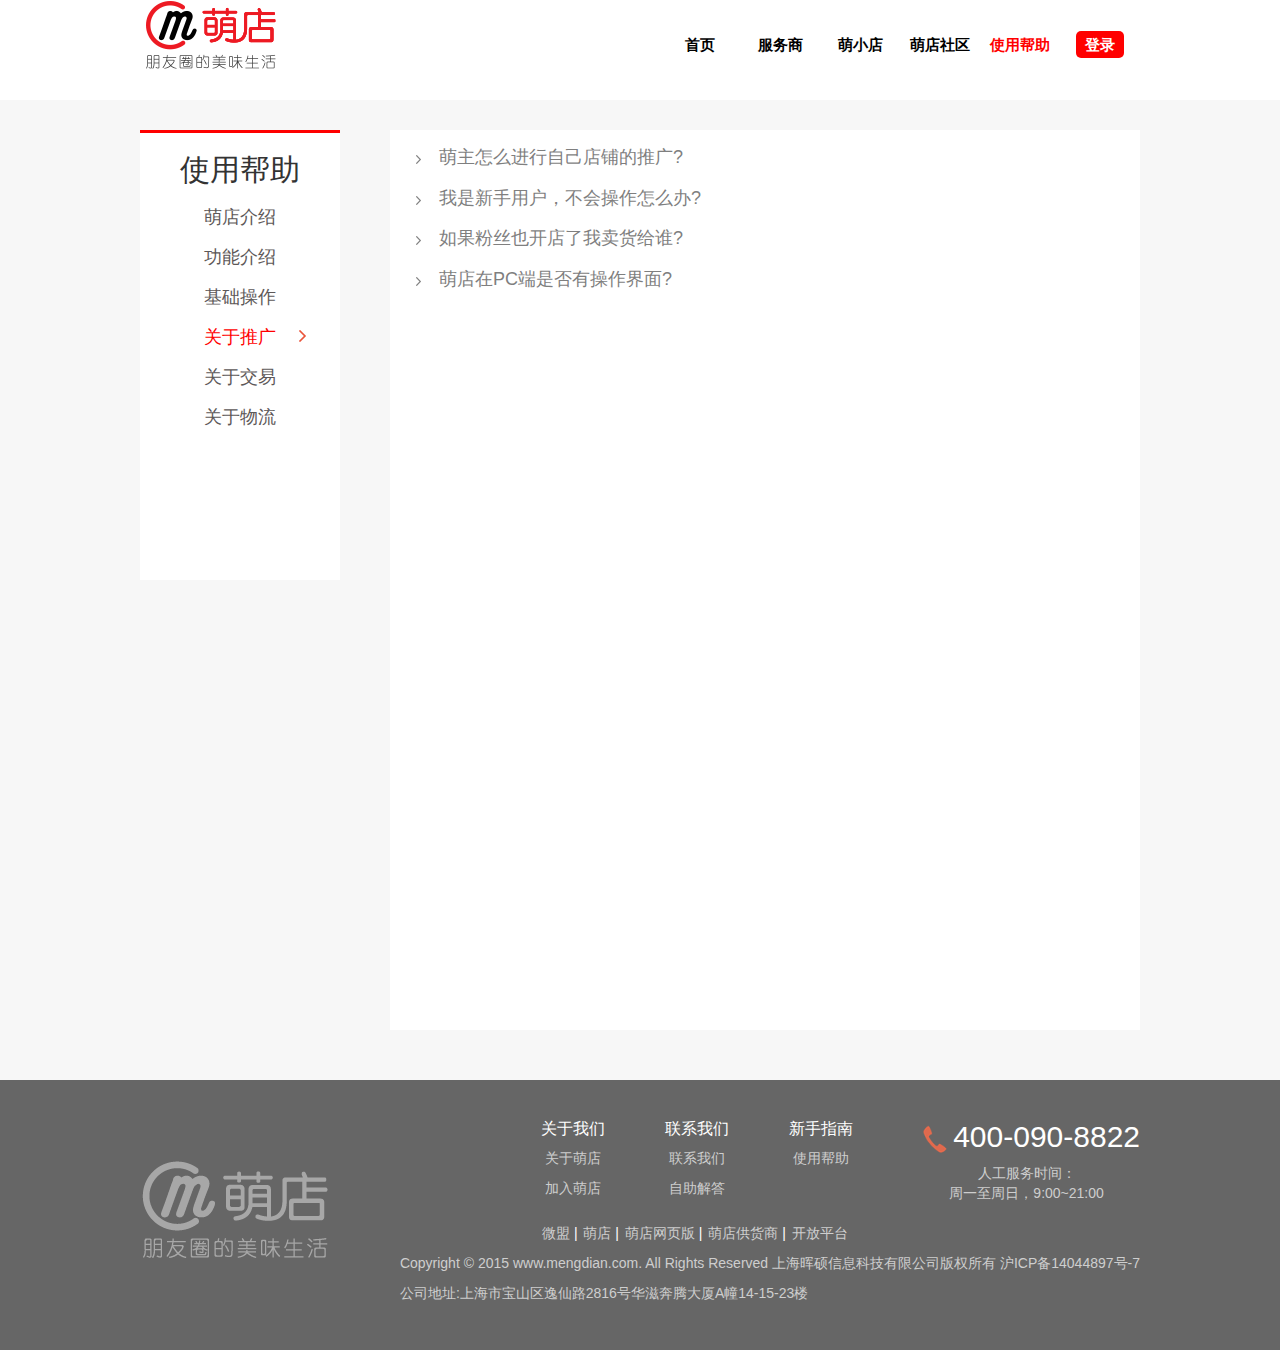
<file: help4.html>
<html><head>
    <meta charset="utf-8">
    <title>使用帮助-萌店-手机开店！</title>
    <meta name="description" content="萌店帮助微商卖家在手机上免费开店,微商在所有交易过程中不收取任何手续费.支持多种方式付款,快捷方便.支持微商分享功能,赚取佣金功能,客户管理功能等.">
    <meta name="keywords" content="萌店,微商,微盟">
    <link type="text/css" rel="stylesheet" href="css\bootstrap.min.css">
    <link type="text/css" rel="stylesheet" href="css\help1.css">
    <link rel="shortcut icon" href="img\favicon.ico" type="image/x-icon">
  <script type="text/javascript" src="js\jquery.js"></script>
  <script type="text/javascript" src="js\help1.js"></script>
  </head><body>
    <div class="top-head">
      <div class="min">
        <img src="img\md-logo.png" alt="萌店logo">
        <ul class="headul">
          <li>
            <a href="index.html">首页</a>
          </li>

          <li>
            <a href="fuwushang.html">服务商</a>
          </li>
          <li>
            <a href="https://chenchen02.github.io/mengxd/">萌小店</a>
          </li>
          <li>
            <a>萌店社区</a>
          </li>
          <li>
            <a style="color:red;" href="help1.html">使用帮助</a>
          </li>
          <li>
            <a class="delnglu" href="login.html">登录</a>
          </li>
        </ul>
      </div>
    </div>

    <div class="help">
      <div class="helpmain">
      <div class="helpleft">
<h2>使用帮助</h2>
        <ul>
          <li><a href="help1.html" >萌店介绍</a></li>
          <li><a href="help2.html" >功能介绍</a> </li>
          <li><a  href="help3.html">基础操作</a></li>
          <li><a style="color: red;" href="help4.html">关于推广</a><img src="img\about-jt.png" alt="萌店logo"></li>
          <li><a href="help5.html">关于交易</a></li>
          <li><a href="help6.html">关于物流</a></li>
        </ul>
      </div>
        <div class="helpright">
<div class="question">
  <img src="img\help2.png" alt="萌店logo"><a class="topic" >萌主怎么进行自己店铺的推广?  </a>
  <div class="answer">
    <p>在商品或店铺页面点击分享，即可分享至微信、朋友圈、新浪微博、QQ空间、QQ、腾讯微博、人人网等网络社区，还可以通过发短信、复制链接、保存二维码等方式进行线上线下推广。</p>

    <p class="up"><img src="img\help3.png" alt="萌店logo">收起</p>
  </div>
</div>

          <div class="question">
            <img src="img\help2.png" alt="萌店logo"><a class="topic">我是新手用户，不会操作怎么办?</a>
            <div class="answer">
              <p >可以先拜师，然后再学习APP端的视频培训操作，提升自主操作的能力；进一步再学习推广管理及效果提升版块的内容，提升自己的推广技巧，如果仍然有问题，可以随时联系你的师父请他提供帮助。</p>


              <p class="up"><img src="img\help3.png" alt="萌店logo">收起</p>
            </div>
          </div>
          <div class="question">
            <img src="img\help2.png" alt="萌店logo"><a class="topic">如果粉丝也开店了我卖货给谁? </a>
            <div class="answer">

              <p >现已上线三级分佣比例，您可邀请粉丝成为合伙人，3级以内合伙人卖货后，您即可获得相应佣金。</p>

              <p class="up"><img src="img\help3.png" alt="萌店logo">收起</p>
            </div>
          </div>

          <div class="question">
            <img src="img\help2.png" alt="萌店logo"><a class="topic">萌店在PC端是否有操作界面? </a>
            <div class="answer">
              <p>萌店目前PC端已上线，萌店主可以在PC端对萌店进行操作设置。</p>

              <p class="up"><img src="img\help3.png" alt="萌店logo">收起</p>
            </div>
          </div>
        </div>

      </div>

    </div>



    <div class="foot">
      <div class="footmin">
        <img src="img\footer-logo.png">
        <div class="footright">
          <ul>
            <li>
              <h3>关于我们</h3>
              <p><a>关于萌店</a></p>
              <p><a>加入萌店</a></p>
            </li>
            <li>
              <h3>联系我们</h3>
              <p><a>联系我们</a></p>
              <p><a>自助解答</a></p>
            </li>
            <li>
              <h3>新手指南</h3>
              <p><a >使用帮助</a></p>
            </li>
            <li>
              <h2><img src="img\footer-tel.png">400-090-8822</h2>
              <p>人工服务时间：<br>周一至周日，9:00~21:00</p>

            </li>

          </ul>
          <p>
          <ul class="footer-link">
            <li><a >微盟</a>&nbsp;|&nbsp;</li>
            <li><a >萌店</a>&nbsp;|&nbsp;</li>
            <li><a >萌店网页版</a>&nbsp;|&nbsp;</li>
            <li><a >萌店供货商</a>&nbsp;|&nbsp;</li>
            <li><a >开放平台</a></li>
          </ul>
          </p>
        </div>
        <div class="banq"><p>Copyright © 2015 www.mengdian.com. All Rights Reserved 上海晖硕信息科技有限公司版权所有   沪ICP备14044897号-7</p>
          <p>公司地址:上海市宝山区逸仙路2816号华滋奔腾大厦A幢14-15-23楼</p></div>

      </div>
    </div>

</body></html>
</file>
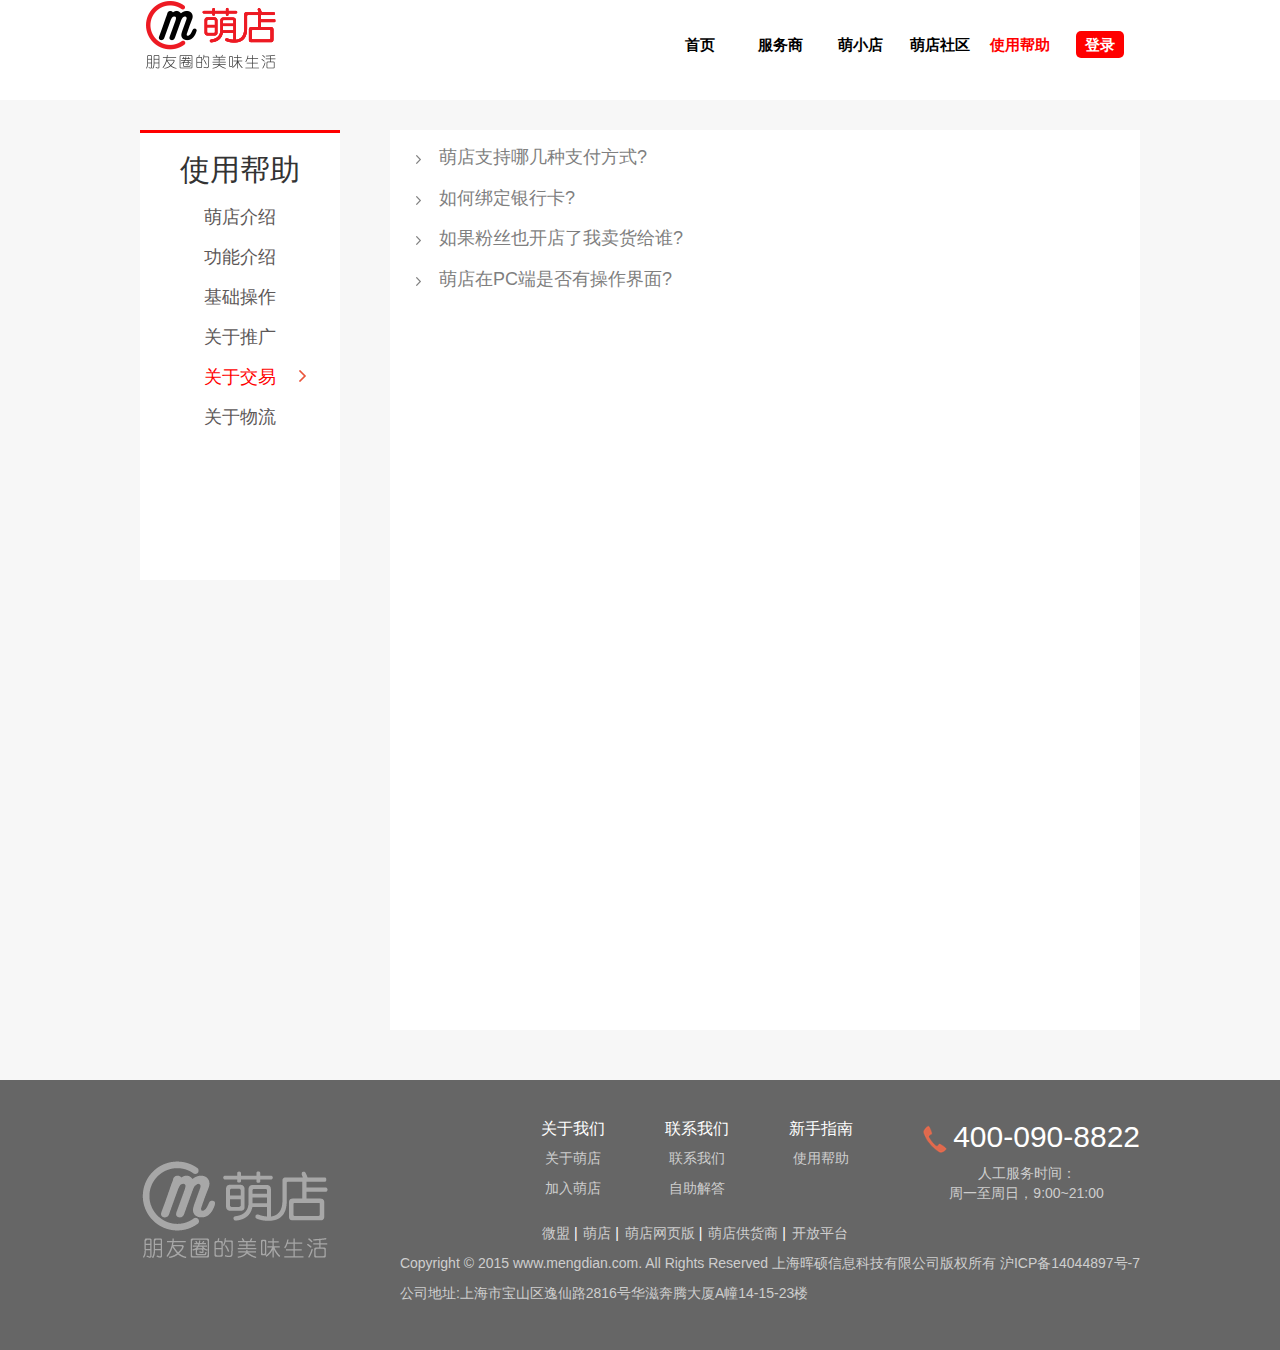
<file: help5.html>
<html><head>
    <meta charset="utf-8">
    <title>使用帮助-萌店-手机开店！</title>
    <meta name="description" content="萌店帮助微商卖家在手机上免费开店,微商在所有交易过程中不收取任何手续费.支持多种方式付款,快捷方便.支持微商分享功能,赚取佣金功能,客户管理功能等.">
    <meta name="keywords" content="萌店,微商,微盟">
    <link type="text/css" rel="stylesheet" href="css\bootstrap.min.css">
    <link type="text/css" rel="stylesheet" href="css\help1.css">
    <link rel="shortcut icon" href="img\favicon.ico" type="image/x-icon">
  <script type="text/javascript" src="js\jquery.js"></script>
  <script type="text/javascript" src="js\help1.js"></script>
  </head><body>
    <div class="top-head">
      <div class="min">
        <img src="img\md-logo.png" alt="萌店logo">
        <ul class="headul">
          <li>
            <a href="index.html">首页</a>
          </li>

          <li>
            <a href="fuwushang.html">服务商</a>
          </li>
          <li>
            <a href="https://chenchen02.github.io/mengxd/">萌小店</a>
          </li>
          <li>
            <a>萌店社区</a>
          </li>
          <li>
            <a style="color:red;"href="help1.html">使用帮助</a>
          </li>
          <li>
            <a class="delnglu" href="login.html">登录</a>
          </li>
        </ul>
      </div>
    </div>

    <div class="help">
      <div class="helpmain">
      <div class="helpleft">
<h2>使用帮助</h2>
        <ul>
          <li><a href="help1.html" >萌店介绍</a></li>
          <li><a href="help2.html" >功能介绍</a> </li>
          <li><a  href="help3.html">基础操作</a></li>
          <li><a  href="help4.html">关于推广</a></li>
          <li><a style="color: red;" href="help5.html">关于交易</a><img src="img\about-jt.png" alt="萌店logo"></li>
          <li><a href="help6.html">关于物流</a></li>
        </ul>
      </div>
        <div class="helpright">
<div class="question">
  <img src="img\help2.png" alt="萌店logo"><a class="topic" >萌店支持哪几种支付方式?   </a>
  <div class="answer">
    <p>目前萌店支持微信、支付宝、银联、信用卡、银联全民付等多种支付方式。</p>

    <p class="up"><img src="img\help3.png" alt="萌店logo">收起</p>
  </div>
</div>

          <div class="question">
            <img src="img\help2.png" alt="萌店logo"><a class="topic">如何绑定银行卡?</a>
            <div class="answer">
              <p >在APP端右下角---我的---我的提现账户，输入银行卡号、持卡人姓名、发卡银行、验证码进行绑定。</p>
              <img style="width: 225px;" src="img\3-2-1-1.png" alt="萌店管理">
              <img style="width: 260px;" src="img\3-2-1-2.png" alt="萌店账户">


              <p class="up"><img src="img\help3.png" alt="萌店logo">收起</p>
            </div>
          </div>
          <div class="question">
            <img src="img\help2.png" alt="萌店logo"><a class="topic">如果粉丝也开店了我卖货给谁? </a>
            <div class="answer">

              <p >现已上线三级分佣比例，您可邀请粉丝成为合伙人，3级以内合伙人卖货后，您即可获得相应佣金。</p>

              <p class="up"><img src="img\help3.png" alt="萌店logo">收起</p>
            </div>
          </div>

          <div class="question">
            <img src="img\help2.png" alt="萌店logo"><a class="topic">萌店在PC端是否有操作界面? </a>
            <div class="answer">
              <p>萌店目前PC端已上线，萌店主可以在PC端对萌店进行操作设置。</p>

              <p class="up"><img src="img\help3.png" alt="萌店logo">收起</p>
            </div>
          </div>
        </div>

      </div>

    </div>



    <div class="foot">
      <div class="footmin">
        <img src="img\footer-logo.png">
        <div class="footright">
          <ul>
            <li>
              <h3>关于我们</h3>
              <p><a>关于萌店</a></p>
              <p><a>加入萌店</a></p>
            </li>
            <li>
              <h3>联系我们</h3>
              <p><a>联系我们</a></p>
              <p><a>自助解答</a></p>
            </li>
            <li>
              <h3>新手指南</h3>
              <p><a>使用帮助</a></p>
            </li>
            <li>
              <h2><img src="img\footer-tel.png">400-090-8822</h2>
              <p>人工服务时间：<br>周一至周日，9:00~21:00</p>

            </li>

          </ul>
          <p>
          <ul class="footer-link">
            <li><a >微盟</a>&nbsp;|&nbsp;</li>
            <li><a >萌店</a>&nbsp;|&nbsp;</li>
            <li><a >萌店网页版</a>&nbsp;|&nbsp;</li>
            <li><a >萌店供货商</a>&nbsp;|&nbsp;</li>
            <li><a >开放平台</a></li>
          </ul>
          </p>
        </div>
        <div class="banq"><p>Copyright © 2015 www.mengdian.com. All Rights Reserved 上海晖硕信息科技有限公司版权所有   沪ICP备14044897号-7</p>
          <p>公司地址:上海市宝山区逸仙路2816号华滋奔腾大厦A幢14-15-23楼</p></div>

      </div>
    </div>

</body></html>
</file>
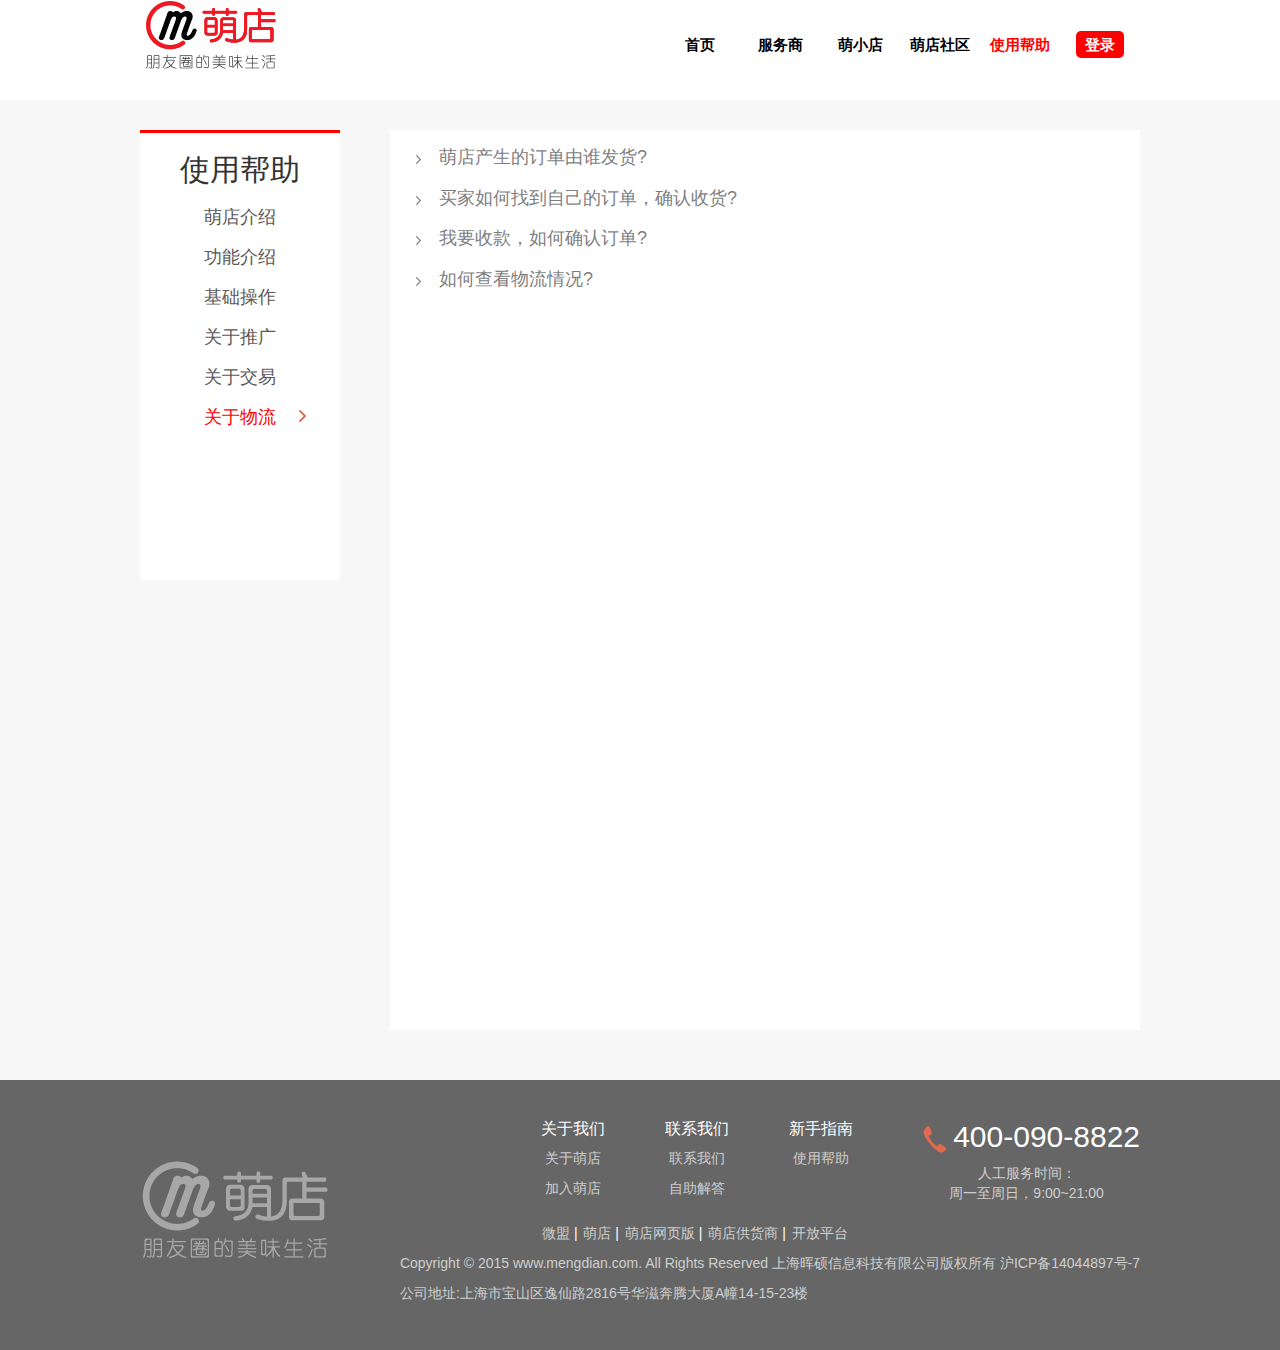
<file: help6.html>
<html><head>
    <meta charset="utf-8">
    <title>使用帮助-萌店-手机开店！</title>
    <meta name="description" content="萌店帮助微商卖家在手机上免费开店,微商在所有交易过程中不收取任何手续费.支持多种方式付款,快捷方便.支持微商分享功能,赚取佣金功能,客户管理功能等.">
    <meta name="keywords" content="萌店,微商,微盟">
    <link type="text/css" rel="stylesheet" href="css\bootstrap.min.css">
    <link type="text/css" rel="stylesheet" href="css\help1.css">
    <link rel="shortcut icon" href="img\favicon.ico" type="image/x-icon">
  <script type="text/javascript" src="js\jquery.js"></script>
  <script type="text/javascript" src="js\help1.js"></script>
  </head><body>
    <div class="top-head">
      <div class="min">
        <img src="img\md-logo.png" alt="萌店logo">
        <ul class="headul">
          <li>
            <a href="index.html">首页</a>
          </li>

          <li>
            <a href="fuwushang.html">服务商</a>
          </li>
          <li>
            <a href="https://chenchen02.github.io/mengxd/">萌小店</a>
          </li>
          <li>
            <a>萌店社区</a>
          </li>
          <li>
            <a style="color:red;" href="help1.html">使用帮助</a>
          </li>
          <li>
            <a class="delnglu" href="login.html">登录</a>
          </li>
        </ul>
      </div>
    </div>

    <div class="help">
      <div class="helpmain">
      <div class="helpleft">
<h2>使用帮助</h2>
        <ul>
          <li><a href="help1.html" >萌店介绍</a></li>
          <li><a href="help2.html" >功能介绍</a> </li>
          <li><a  href="help3.html">基础操作</a></li>
          <li><a  href="help4.html">关于推广</a></li>
          <li><a  href="help5.html">关于交易</a></li>
          <li><a style="color: red;" href="help6.html">关于物流</a><img src="img\about-jt.png" alt="萌店logo"></li>
        </ul>
      </div>
        <div class="helpright">
<div class="question">
  <img src="img\help2.png" alt="萌店logo"><a class="topic" >萌店产生的订单由谁发货? </a>
  <div class="answer">
    <p>代销商品由旺铺厂商发货，自营商品由萌店用户(即萌店店主)发货</p>

    <p class="up"><img src="img\help3.png" alt="萌店logo">收起</p>
  </div>
</div>

          <div class="question">
            <img src="img\help2.png" alt="萌店logo"><a class="topic">买家如何找到自己的订单，确认收货? </a>
            <div class="answer">
              <p >分享的链接购买处点击即可查看是否已发货，收到货后点击确认收货。</p>
              <img style="width: 225px;" src="img\3-2-1-1.png" alt="萌店管理">
              <img style="width: 260px;" src="img\3-2-1-2.png" alt="萌店账户">


              <p class="up"><img src="img\help3.png" alt="萌店logo">收起</p>
            </div>
          </div>
          <div class="question">
            <img src="img\help2.png" alt="萌店logo"><a class="topic">我要收款，如何确认订单?  </a>
            <div class="answer">

              <p >首页有我要收款的菜单进行收款，首页的订单管理中有对订单进行管理的选项。</p>

              <p class="up"><img src="img\help3.png" alt="萌店logo">收起</p>
            </div>
          </div>

          <div class="question">
            <img src="img\help2.png" alt="萌店logo"><a class="topic">如何查看物流情况? </a>
            <div class="answer">
              <p>萌店公众号-我的-我的订单，可以看到订单物流跟踪信息。</p>
              <img src="img\5-4-1-1.png" alt="萌店物流跟踪">
              <p class="up"><img src="img\help3.png" alt="萌店logo">收起</p>
            </div>
          </div>
        </div>

      </div>

    </div>



    <div class="foot">
      <div class="footmin">
        <img src="img\footer-logo.png">
        <div class="footright">
          <ul>
            <li>
              <h3>关于我们</h3>
              <p><a>关于萌店</a></p>
              <p><a>加入萌店</a></p>
            </li>
            <li>
              <h3>联系我们</h3>
              <p><a>联系我们</a></p>
              <p><a>自助解答</a></p>
            </li>
            <li>
              <h3>新手指南</h3>
              <p><a>使用帮助</a></p>
            </li>
            <li>
              <h2><img src="img\footer-tel.png">400-090-8822</h2>
              <p>人工服务时间：<br>周一至周日，9:00~21:00</p>

            </li>

          </ul>
          <p>
          <ul class="footer-link">
            <li><a >微盟</a>&nbsp;|&nbsp;</li>
            <li><a >萌店</a>&nbsp;|&nbsp;</li>
            <li><a >萌店网页版</a>&nbsp;|&nbsp;</li>
            <li><a >萌店供货商</a>&nbsp;|&nbsp;</li>
            <li><a >开放平台</a></li>
          </ul>
          </p>
        </div>
        <div class="banq"><p>Copyright © 2015 www.mengdian.com. All Rights Reserved 上海晖硕信息科技有限公司版权所有   沪ICP备14044897号-7</p>
          <p>公司地址:上海市宝山区逸仙路2816号华滋奔腾大厦A幢14-15-23楼</p></div>

      </div>
    </div>

</body></html>
</file>
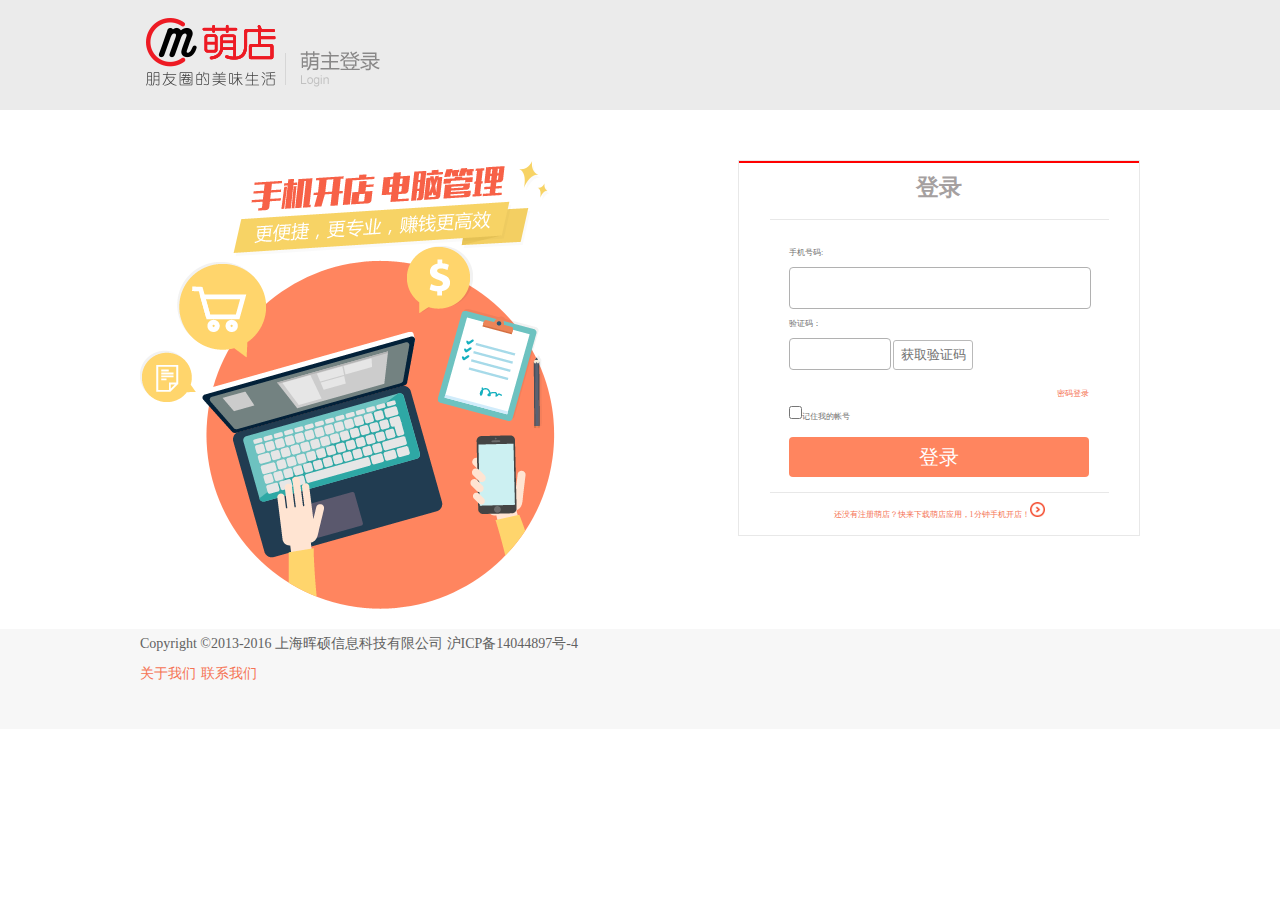
<file: login.html>
<!DOCTYPE html>
<html lang="en">
<head>
    <meta charset="UTF-8">
    <title>登录-萌店网页版</title>
    <meta name="description" content="萌店帮助微商卖家在手机上免费开店,微商在所有交易过程中不收取任何手续费.支持多种方式付款,快捷方便.支持微商分享功能,赚取佣金功能,客户管理功能等.">
    <meta name="keywords" content="萌店,微商,微盟">
    <link type="text/css" rel="stylesheet" href="css\logo.css">
    <link rel="shortcut icon" href="img\favicon.ico" type="image/x-icon">
    <script type="text/javascript"  src="js/jquery.js" ></script>
    <script type="text/javascript"  src="js/logo.js" ></script>

</head>
<body>

<div class="top-head">
    <div class="main">
<img class="log1" src="img\md-logo.png">
        <img src="img\meng_login.png">

    </div>

</div>
<div class="bd">
    <div class="min">
        <img src="img\login_v.png">
<div class="min-right">
    <h2>登录</h2>
    <span class="line"></span>
<div class="form1">
    <form action="">
        手机号码:<br>
        <input class="input1" id="input1" type="text" name="firstname" maxlength="11" onblur="input()">
        <p style="color: red;" id="yan1" class="yan1">必须填写</p>
        <br>
        验证码：<br>
        <input class="input2" onblur="test()" id="input2" type="text" name="lastname" > <button class="getcode">获取验证码</button><br>
        <p style="color: red;" id="yan2"  class="yan2">必须填写</p><br>
        <a href="sigin.html" style="float: right;"  >密码登录</a><br>
        <input type="checkbox">记住我的帐号<br>
        <input class="input3" type="submit" value="登录">
    </form>

</div>
    <span class="line"></span>
    <p  class="p1"><a href="index.html" >还没有注册萌店？快来下载萌店应用，1分钟手机开店！<img src="img\play.png"></a> </p>
</div>
    </div>

</div>

<div class="foot">
    <div class="footmin">
        <p>Copyright ©2013-2016 上海晖硕信息科技有限公司 沪ICP备14044897号-4</p>
        <p><a href="#">关于我们</a><a class="lianxi" href="#">联系我们</a></p>
    </div>
</div>



</body>
</html>
</file>
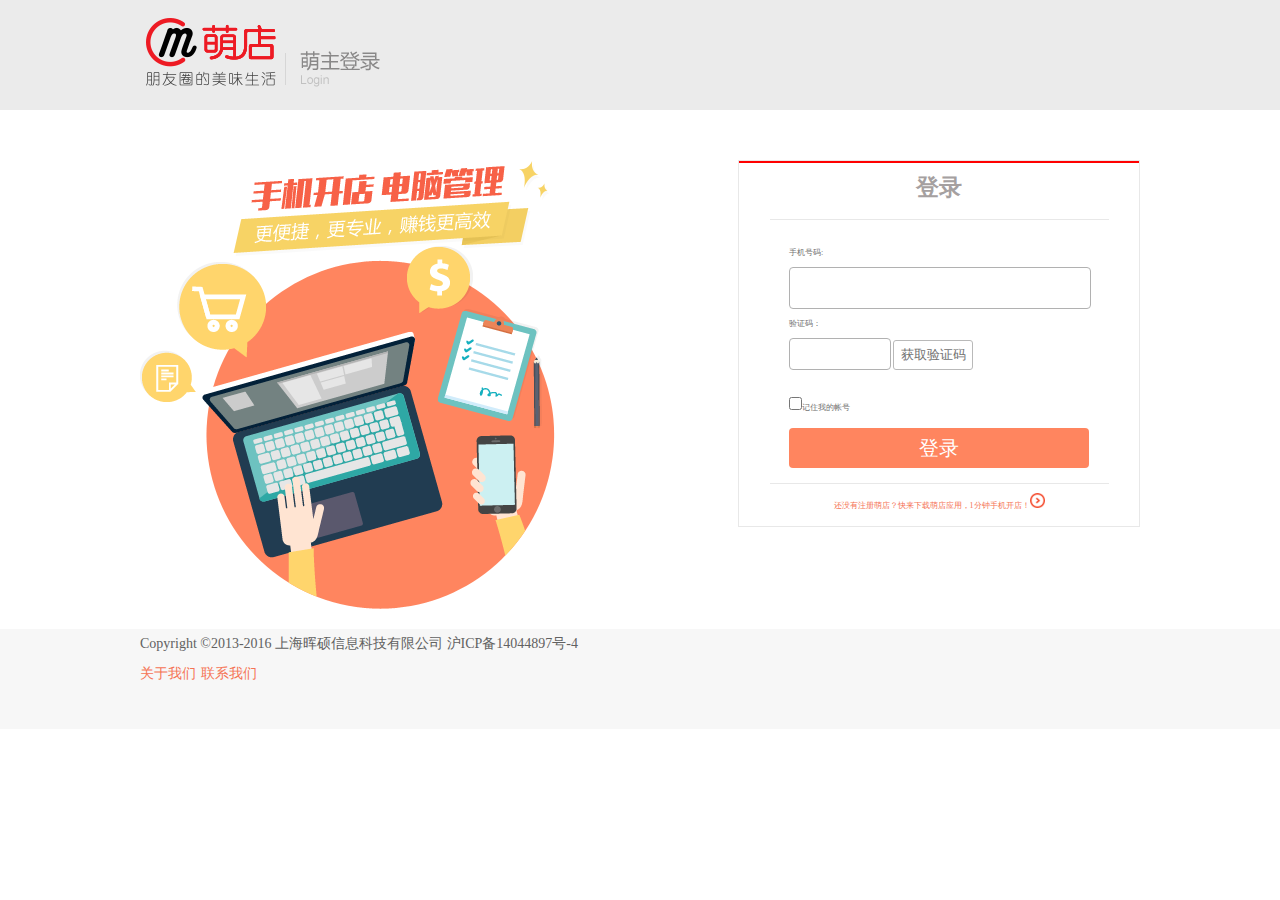
<file: logo.html>
<!DOCTYPE html>
<html lang="en">
<head>
    <meta charset="UTF-8">
    <title>登录-萌店网页版</title>
    <meta name="description" content="萌店帮助微商卖家在手机上免费开店,微商在所有交易过程中不收取任何手续费.支持多种方式付款,快捷方便.支持微商分享功能,赚取佣金功能,客户管理功能等.">
    <meta name="keywords" content="萌店,微商,微盟">
    <link type="text/css" rel="stylesheet" href="css\logo.css">
    <link rel="shortcut icon" href="img\favicon.ico" type="image/x-icon">
    <script type="text/javascript"  src="js/jquery.js" ></script>
    <script type="text/javascript"  src="js/logo.js" ></script>

</head>
<body>

<div class="top-head">
    <div class="main">
<img class="log1" src="img\md-logo.png">
        <img src="img\meng_login.png">

    </div>

</div>
<div class="bd">
    <div class="min">
        <img src="img\login_v.png">
<div class="min-right">
    <h2>登录</h2>
    <span class="line"></span>
<div class="form1">
    <form action="">
        手机号码:<br>
        <input class="input1" id="input1" type="text" name="firstname" maxlength="11" onblur="input()">
        <p style="color: red;" id="yan1" class="yan1">必须填写</p>
        <br>
        验证码：<br>
        <input class="input2" onblur="test()" id="input2" type="text" name="lastname" > <button class="getcode">获取验证码</button><br>
        <p style="color: red;" id="yan2"  class="yan2">必须填写</p><br>
        <input type="checkbox">记住我的帐号<br>
        <input class="input3" type="submit" value="登录">
    </form>

</div>
    <span class="line"></span>
    <p  class="p1"><a href="index.html" >还没有注册萌店？快来下载萌店应用，1分钟手机开店！<img src="img\play.png"></a> </p>
</div>
    </div>

</div>

<div class="foot">
    <div class="footmin">
        <p>Copyright ©2013-2016 上海晖硕信息科技有限公司 沪ICP备14044897号-4</p>
        <p><a href="#">关于我们</a><a class="lianxi" href="#">联系我们</a></p>
    </div>
</div>



</body>
</html>
</file>
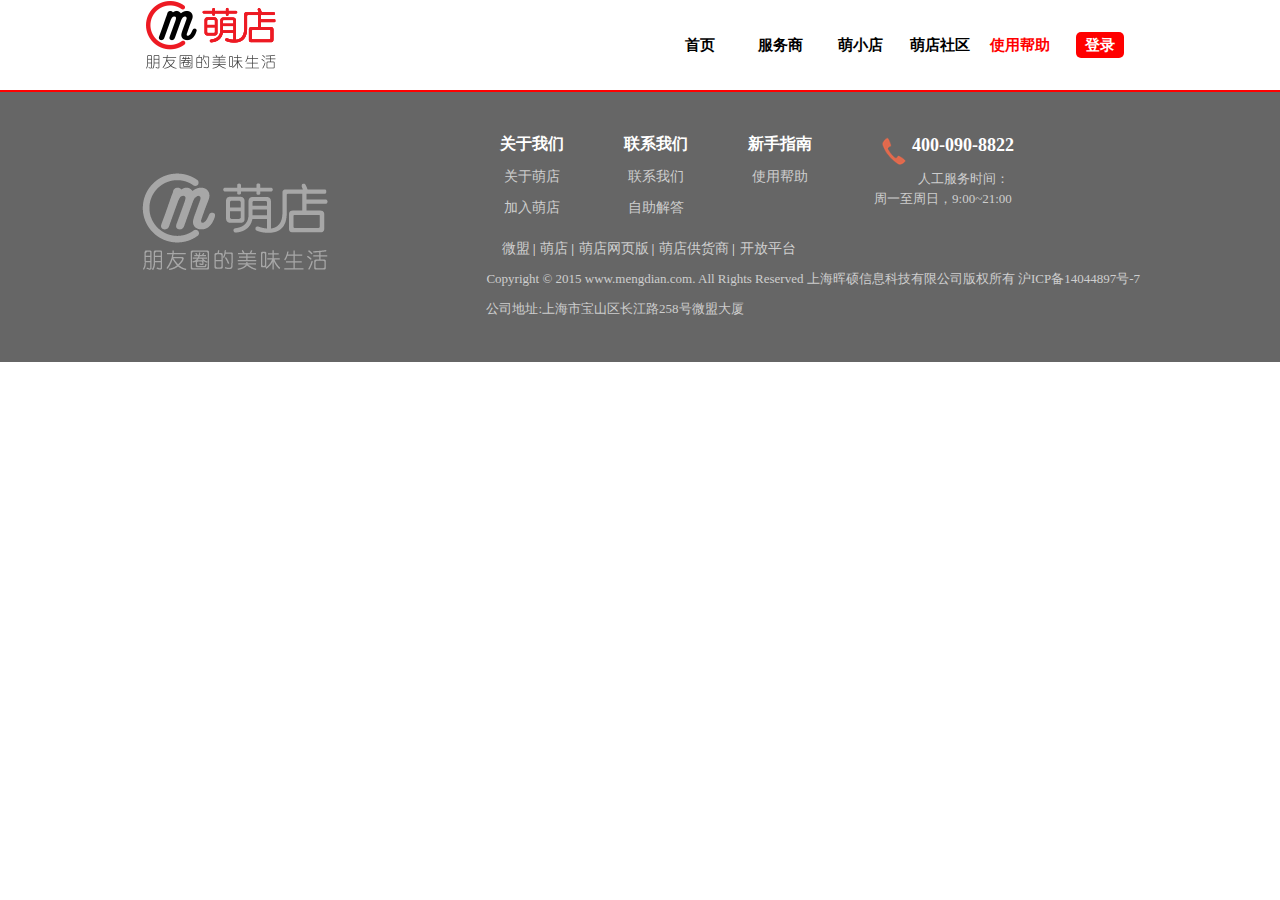
<file: moban.html>
<!DOCTYPE html>
<html lang="en">
<head>
    <meta charset="UTF-8">
    <title>在线申请</title>
    <link type="text/css" rel="stylesheet" href="css\moban.css">
</head>
<body>
<div class="top-head">
    <div class="min">
        <img src="img\md-logo.png" alt="萌店logo">
        <ul class="headul">
            <li>
                <a href="index.html">首页</a>
            </li>

            <li>
                <a>服务商</a>
            </li>
            <li>
                <a href="https://chenchen02.github.io/mengxd/">萌小店</a>
            </li>
            <li>
                <a>萌店社区</a>
            </li>
            <li>
                <a style="color:red;" href="help1.html">使用帮助</a>
            </li>
            <li>
                <a class="delnglu" href="login.html">登录</a>
            </li>
        </ul>
    </div>
</div>
<div class="foot">
    <div class="footmin">
        <img src="img\footer-logo.png">
        <div class="footright">
            <ul>
                <li>
                    <h3>关于我们</h3>
                    <p><a>关于萌店</a></p>
                    <p><a>加入萌店</a></p>
                </li>
                <li>
                    <h3>联系我们</h3>
                    <p><a>联系我们</a></p>
                    <p><a>自助解答</a></p>
                </li>
                <li>
                    <h3>新手指南</h3>
                    <p><a>使用帮助</a></p>
                </li>
                <li>
                    <h2><img src="img\footer-tel.png">400-090-8822</h2>
                    <p>人工服务时间：<br>周一至周日，9:00~21:00</p>

                </li>

            </ul>
            <p>
            <ul class="footer-link">
                <li><a >微盟</a>&nbsp;|&nbsp;</li>
                <li><a >萌店</a>&nbsp;|&nbsp;</li>
                <li><a >萌店网页版</a>&nbsp;|&nbsp;</li>
                <li><a >萌店供货商</a>&nbsp;|&nbsp;</li>
                <li><a >开放平台</a></li>
            </ul>
            </p>
        </div>
        <div class="banq"><p>Copyright © 2015 www.mengdian.com. All Rights Reserved 上海晖硕信息科技有限公司版权所有   沪ICP备14044897号-7</p>
            <p>公司地址:上海市宝山区长江路258号微盟大厦</p></div>



</body>
</body>
</html>
</file>
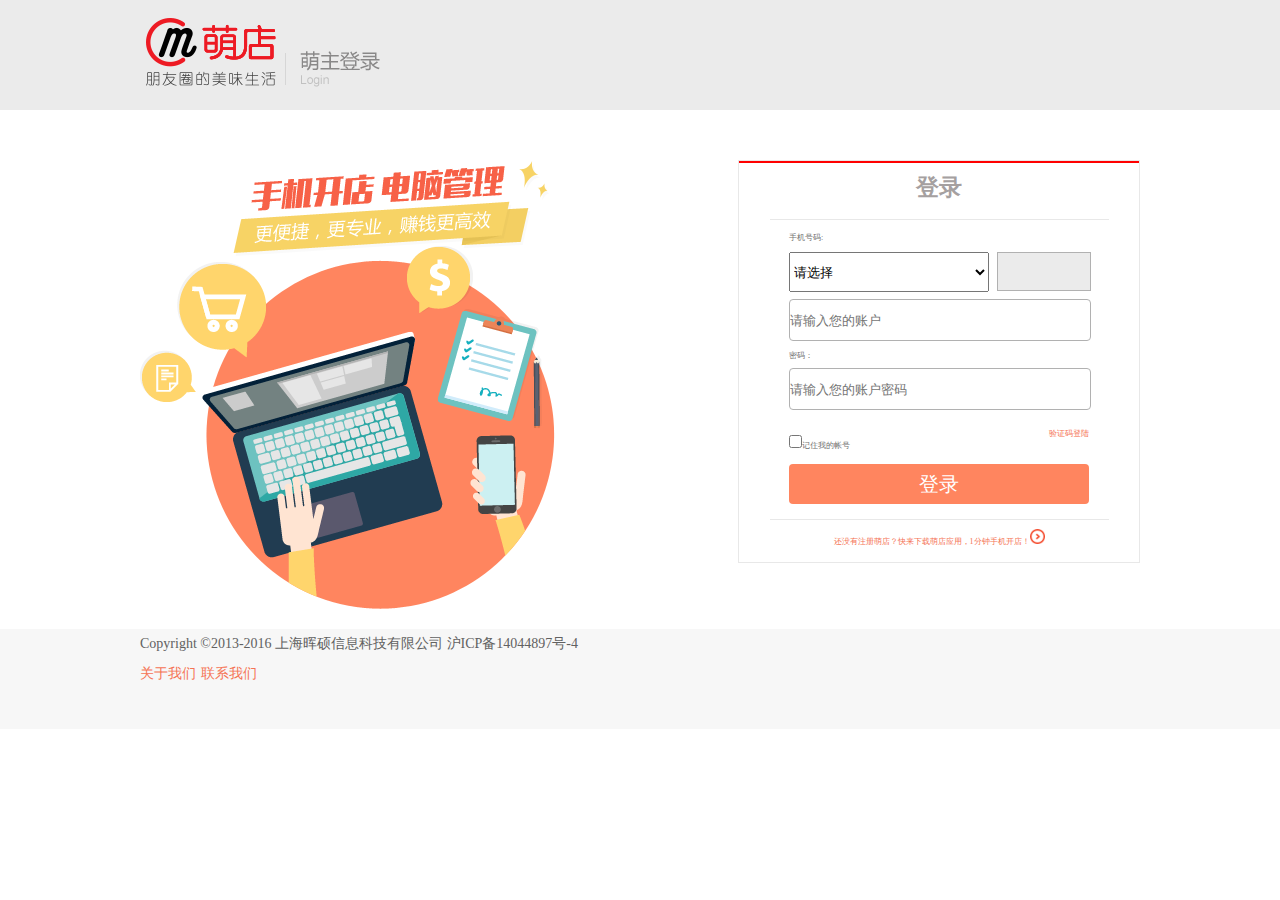
<file: sigin.html>
﻿<!DOCTYPE html>
<html lang="en">
<head>
    <meta charset="UTF-8">
    <title>登录-萌店网页版</title>
    <meta name="description" content="萌店帮助微商卖家在手机上免费开店,微商在所有交易过程中不收取任何手续费.支持多种方式付款,快捷方便.支持微商分享功能,赚取佣金功能,客户管理功能等.">
    <meta name="keywords" content="萌店,微商,微盟">
    <link type="text/css" rel="stylesheet" href="css\logo1.css">
    <link rel="shortcut icon" href="img\favicon.ico" type="image/x-icon">
    <script type="text/javascript"  src="js/jquery.js" ></script>
     <script type="text/javascript"  src="js/angular.min.js" ></script>
    <script type="text/javascript"  src="js/logo1.js" ></script>
    <script type="text/javascript"  src="js/ajax.js" ></script>
    <script type="text/javascript"  src="js/denglyz.js" ></script>
<link rel="shortcut icon" href="/favicon.ico" type="image/x-icon">
</head>
<body>

<div class="top-head">
    <div class="main">
<img class="log1" src="img\md-logo.png">
        <img src="img\meng_login.png">

    </div>

</div>
<div class="bd">
    <div class="min">
        <img src="img\login_v.png">
<div class="min-right">
    <h2>登录</h2>
    <span class="line"></span>
<div class="form1">
    <form action="">
        手机号码:<br>
<br>
<div class="phonegroup" ng-app="">

<select  ng-model="name" >
<option value=" ">请选择</option>
<option selected = "selected" value="+86">中国</option>
<option value="+1268">安提瓜和巴布达</option>
<option value="+1264">安圭拉岛</option>
<option value="+20">埃及</option>
</select>
<span>
<div class="phonebelong">
<input readonly="readonly" type="text" value="{{name}}">
</div>
</span>

</div>



        <input class="input1" id="input1" placeholder="请输入您的账户" type="text" name="firstname" maxlength="11" onblur="input()">
        <p style="color: red;" id="yan1" class="yan1">必须填写</p>
        <br>
        密码：<br>
        <input class="input2" onblur="test()" id="input2" placeholder="请输入您的账户密码" type="password" name="lastname" > <br>
        <p style="color: red;" id="yan2"  class="yan2">必须填写</p><br>
<div class="textright"><a href="login.html">验证码登陆</a></div>

        <input type="checkbox">记住我的帐号<br>
        <input class="input3" type="submit" onclick="aa()"   value="登录">
    </form>

</div>
    <span class="line"></span>
    <p  class="p1"><a href="index.html" >还没有注册萌店？快来下载萌店应用，1分钟手机开店！<img src="img\play.png"></a> </p>
</div>
    </div>

</div>

<div class="foot">
    <div class="footmin">
        <p>Copyright ©2013-2016 上海晖硕信息科技有限公司 沪ICP备14044897号-4</p>
        <p><a href="#">关于我们</a><a class="lianxi" href="#">联系我们</a></p>
    </div>
</div>

<script src="https://cdn.static.runoob.com/libs/angular.js/1.4.6/angular.min.js"></script>

</body>
</html>
</file>
<file: css/banner.css>
*{margin: 0;padding: 0;}

.banner1 {
    width: 100%;
    height: auto;
    position: relative;
}
#imges1{ height: 515px;
    width: 1366px;
    overflow: hidden;
    margin: 0 auto;
    text-align: center;
}
#imges1 img{ display:none; position: relative;    left: -20%;}
#imges1 img.show{ display:block;}
#number1 ul li{ list-style:none; display:inline-block; width:15px;height:15px; text-align:center; border-radius:18px; cursor:pointer;}
#number1 li{ background-color:#999; color:#999;}
#number1 {
    position: relative;
    top: -50px;
    width: 100%;
    text-align: center;
    margin: 0 auto;
}
div#number1 ul {
    /* float: left; */
    width: 170px;
    position: relative;
    height: 20px;
    text-align: center;
margin: 0 auto;
}


div#number1 ul li {
    float: left;
    margin-left: 15px;
    font-size: 0;
}
#number1 li.show{ background-color:white;color:white;}
</file>
<file: css/banner2.css>
*{margin: 0;padding: 0;}

.banner2 {
    width: 100%;
    height: auto;
    position: relative;
}
#imges2{ height: 415px;
    width: 1000px;
    overflow: hidden;
    margin: 0 auto;
    text-align: center;
}
#imges2 img{ display:none; position: relative; width: 100%;}
#imges2 img.show{ display:block;}

div#number2 ul {
    margin: 0 auto;
    width: 45px;
    height: 20px;
}
#number2 ul li{ list-style:none; display:inline-block; width:15px;height:15px; text-align:center; border-radius:18px; cursor:pointer; margin-left: 5px; float: left;}
#number2 li{ background-color:#BABFB6; color:#BABFB6;font-size: 0; }
#number2{ position:relative; top:20px;}
#number2 li.show{ background-color:#999;color:#999;}
</file>
<file: css/fuwushang.css>
body,h1,h2,h3,h4,h5,h6,hr,p,blockquote,dl,dt,dd,ul,ol,li,pre,form,fieldset,legend,button,input,textarea,th,td {margin:0;padding:0;}
body {
    font: 12px/1.5 "Microsoft YaHei";
    overflow-x: hidden;
}
ul, ol {
    margin-top: 0;
    margin-bottom: 5px;
}
ul,li{list-style:none;}
a{ text-decoration: none;}
a,p{cursor:pointer;}

.top-head {
    width: 100%;
    height: auto;
    position: relative;
}

.border0{border: 0 !important;}

.min {
    width: 1000px;
    height: 90px;
    margin: 0 auto;
    position: relative;
}

.min img{ float:left;    margin-top: 10px;}

.headul {
    float: right;
    height: 90px;
    text-align: center;
}

.headul li {
    float: left;
    width: 80px;
    height: 90px;
    line-height: 90px;
}

.headul li a {
    color: #000;
    text-decoration: none;
    font-size:15px;
    font-weight: 600;
}

.delnglu {
    background: red;
    padding: 5px 9px 5px;
    border-radius: 5px;
    color: white !important;
}

.help {
    width: 100%;
    height: auto;
    position: relative;
    background: #f7f7f7;
    display: inline-block;
}

.headbg{width: 100%;height:100%;background: #ff7c52;}

.headbg-min{width: 1000px;height: 608px; background-image: url(../img/fuwus1.png);background-repeat: no-repeat; margin: 0 auto;top: 50px;
    position: relative; }
.shenqing{width: 280px;
    height: 60px;
    position: absolute;
    top: 339px;
    left: 535px;}
.shenqing a{width: 100%;height: 100%;    display: block;}

.fonth1{width: 100%;height: 150px;background: white;display: block;text-align:center;line-height: 150px;color: #20b3f6;font-size: 42px;font-weight: 600;}
.line{width: 100%;height: 3px;background:#c9c9c9;}
.linimg{width: 55px;height: 55px;background-image: url(../img/recruit_02.png);background-repeat: no-repeat;display: block;    margin: 0 auto;margin-top: -30px;}
.liyou{width: 1000px;margin: 0 auto;}
.liyou1{height: 479px;background-image: url(../img/recruit_03.jpg);background-repeat: no-repeat;margin: 0 auto; }
.liyou2{height: 479px;background-image: url(../img/recruit_04.jpg);background-repeat: no-repeat;margin: 0 auto;}
.liyou3{height: 567px;background-image: url(../img/recruit_05.jpg);
    background-repeat: no-repeat;margin: 0 auto;}
.liyou4{height: 614px;background-image: url(../img/recruit_06.jpg);
    background-repeat: no-repeat;margin: 0 auto;}
.liyou5{height: 214px;background-image: url(../img/recruit_08.png);
    background-repeat: no-repeat;margin: 0 auto;}
.liyou6{height: 214px;
    margin: 0 auto;}
.liyou6 a{ width: 460px;height: 100px;background-image: url(../img/recruit_09.png);
    background-repeat: no-repeat;display: block; margin: 0 auto;  }

.foot {
    width: 100%;
    position: relative;
    height: 270px;
    background: #666;
}

.footmin {
    width: 1000px;
    position: relative;
    height: 100%;
    margin: 0 auto;
}
.footmin img {

    margin-top: 80px;
    float: left;
}
.footright {
    float: right;
    width: 700px;
    margin-top: 20px;
}
.footright ul {
    float: left;
    margin-top: 20px;
}
.footright ul li {
    float: left;
    margin-left: 60px;
    text-align: center;
}

.foot p {
    color: #cecece;
    margin-top: 10px;
    font-size: 13px;
}
.footright a {
    color: #cecece;
    font-size: 14px;
}
.footright h3 {
    color: white;
    font-size: 16px;
}

.banq {
    float: right;
}

.footright h2 img {
    margin: 0;
    width: 40px;

}
.footright h2 {
    color: white;
    font-size: 30px;
}

ul.footer-link {
    margin-left: 51px;
    float: left;
}

ul.footer-link li {
    /* border: none; */
    margin-left: 2px;
    color: white;
}


.float {
    width: 100%;
    position: relative;
}

.floatmain {
    position: fixed;
    width: 65px;
    height: 260px;
    z-index: 1000;
    top: 200px;
    right: 20px;
}
.icontop {
    background-image: url("../img/icon-top.png");
    width: 65px;
    height: 61px;
    cursor: pointer;
    position:absolute;
}
.icontop:hover{background-image: url("../img/icon-top2.png");}


.notify2 {
    width: 100%;
    height: 100%;
    position: relative;

}

.notify2 {
    width: 100%;
    height: 100%;
    position: fixed;
    background: rgba(208,208,208,0.5);
    z-index: 1000;
    top: 0px;
}

.notifymain {
    width: 600px;
    height: 540px;
    position: relative;
    margin: 0 auto;
    background: white;
    text-align: center;
    border-radius: 5px;
    margin-top: 40px;
}

.notifymain-p {
    width: 100%;
    height: 40px;
    border-bottom: 1px solid #C1C1C1;
    font-size: 17px;
    line-height: 40px;
    float: left;
}

.nr {
    width: 600px;
    height: 480px;

    overflow-y: scroll;
}
.nr div {
    width: 550px;
    height: auto;
    margin: 0 auto;
}

.nr p {
    text-align: left;
}

.notifymain img {
    float: right;
    position: absolute;
    right: 5px;
    top: 3px;
}
</file>
